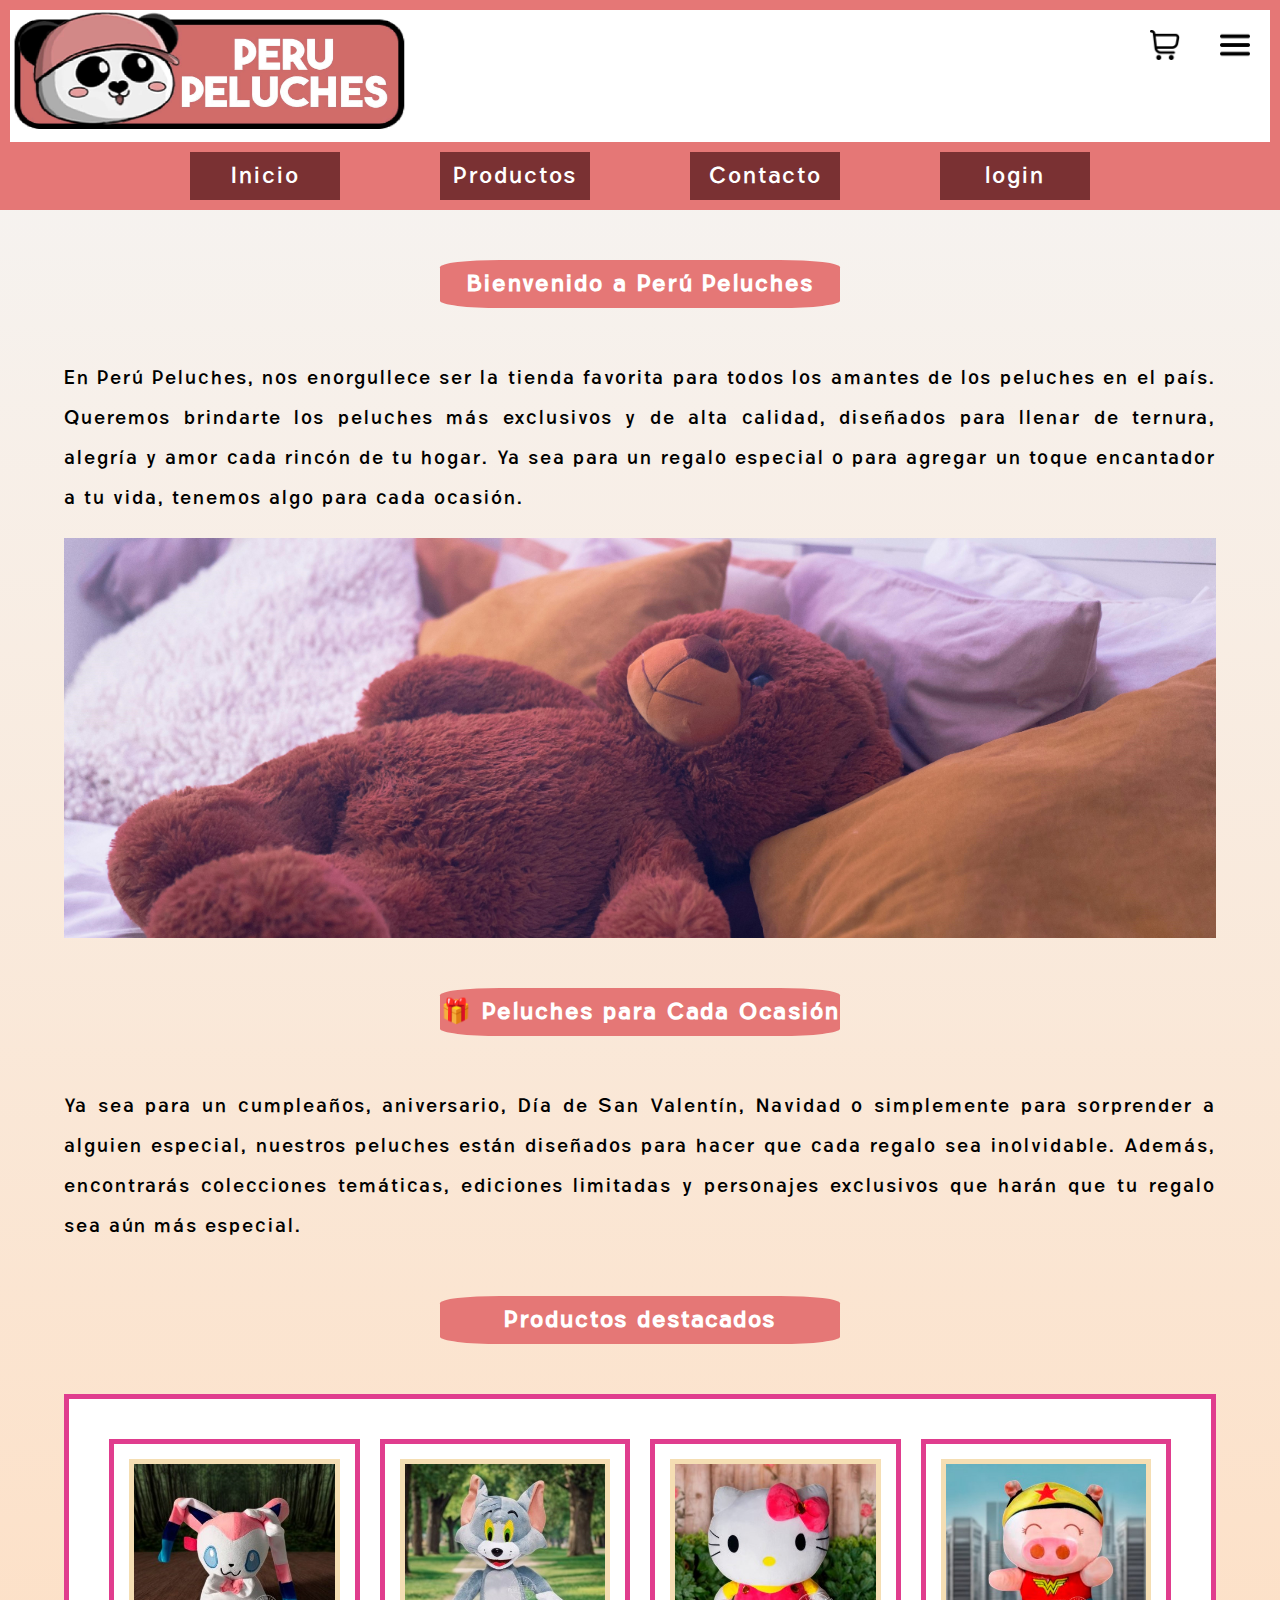
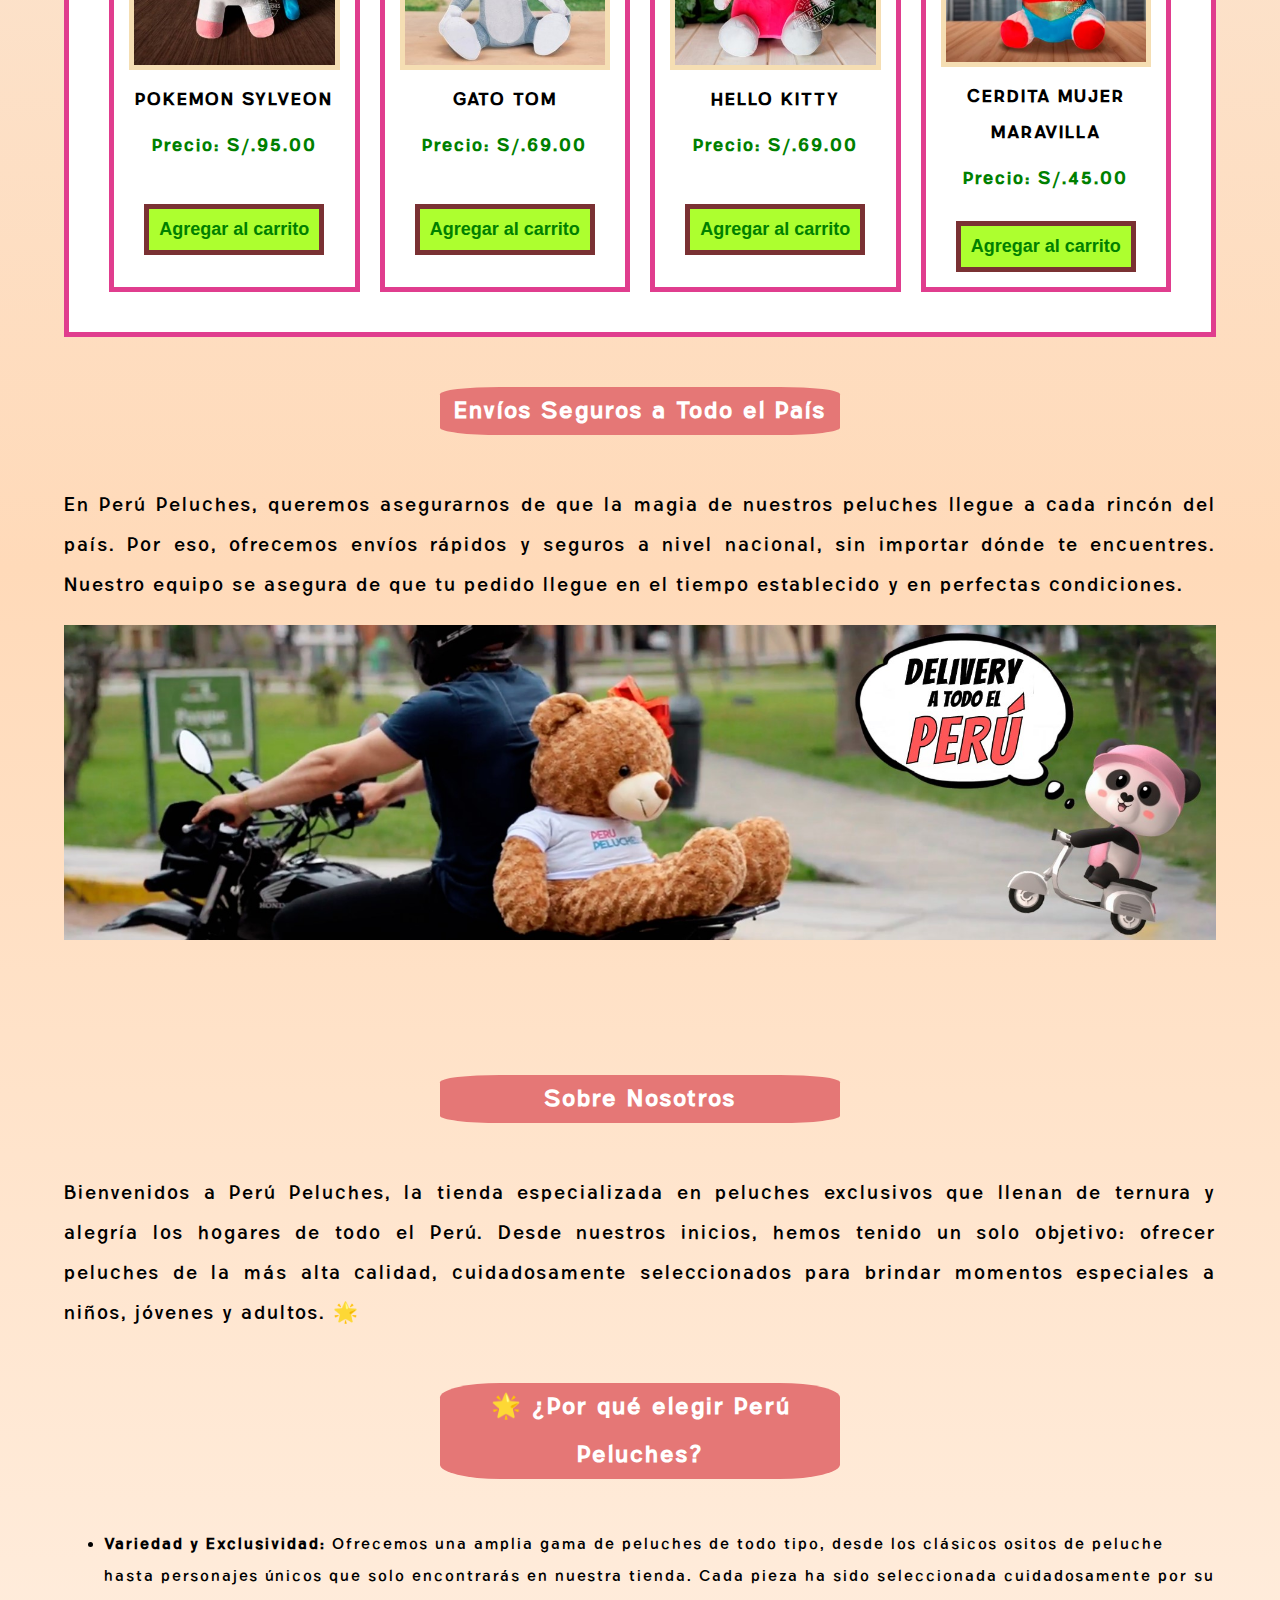
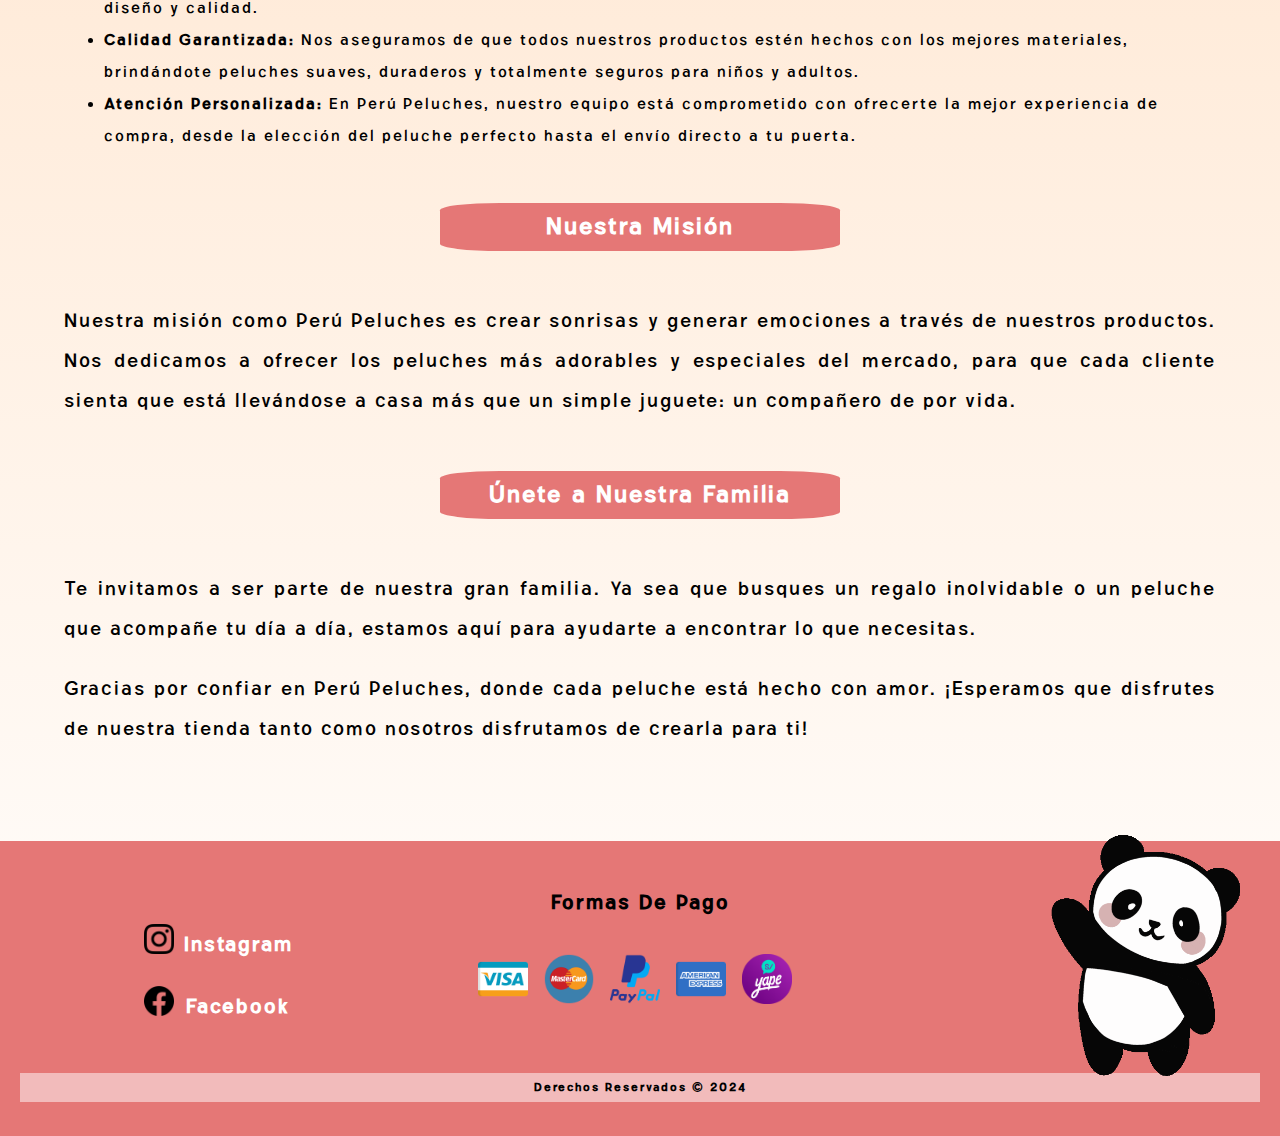
<file: Proyecto-WEB-main/proyect-web/index.html>
<!DOCTYPE html>
<html>

<head>
    <title>Inicio - Perú Peluches</title>
    <link rel="stylesheet" href="css/estilo-index.css">
    <link rel="stylesheet" href="css/header-pagina.css">
    <link rel="stylesheet" href="css/footer-pagina.css">
    <link rel="stylesheet" href="css/Galeria-Productos.css">
    <!-- codigo para agregar icono a tu pagina web-->
<link rel="icon" type="image/png" href="../proyect-web/imgs/images (1).png">


<body>
    <header>
        <div class="header-orden">
            <div>
                <div>
                    <a href="index.html"><img src="imgs/logo-empresa.png" alt="Logo de la pagina" class="icon-logo"></a>
                </div>
            </div>
            <div class="opciones-header">
                <div>
                    <a href="html/carrito.html"><img src="imgs/icons/carrito-de-compras.png"
                            alt="icono de carrito de compras" class="icon-carrito"></a>
                </div>
                <div class="btn-menu-lateral">
                    <label for="btn-menu-lateral" class="label-menu-lateral"><img src="imgs/icons/categorias.png"
                            alt="icono para mostrar el menu lateral" class="icon-categorias"></label>
                </div>
            </div>
        </div>
    </header>
    <div class="capa-menu-lateral">
        <input type="checkbox" id="btn-menu-lateral">
        <div class="container-menu-lateral">
            <div class="opciones-menu-lateral">
                <label for="btn-menu-lateral" class="cerrar-menu-lateral"><img src="imgs/icons/x-cerrar.png"
                        alt="icono para cerrar menu lateral" class="icon-cerrar"></label>
                <nav>
                    <a href="index.html">Inicio</a>
                    <a href="html/productos-01.html">Productos</a>
                    <div class="menu-categorias">
                        <a>Categorías</a>
                        <ul class="opciones-menu-categorias">
                            <li><a href="html/productos-BT21.html">BT21</a></li>
                            <li><a href="html/productos-CERDITOS.html">Cerditos</a></li>
                            <li><a href="html/productos-DISNEY.html">Disney</a></li>
                            <li><a href="html/productos-POKEMON.html">Pokemon</a></li>
                            <li><a href="html/productos-SERIES-ANIMADAS.html">Series
                                    Animadas</a>
                            </li>
                        </ul>
                    </div>
                    <a href="html/contacto.html">Contacto</a>
                    <a href="html/login.html">login</a>

                </nav>
                </nav>
            </div>
        </div>
    </div>
    <br>
    <div class="opciones">
        <nav>
            <a href="index.html">Inicio</a>
            <a href="html/productos-01.html">Productos</a>
            <a href="html/contacto.html">Contacto</a></li>
            <a href="html/login.html">login</a>
        </nav>
    </div>
    <main>
        <section class="body-pagina">
            <div class="inicio-body">
                <h2>Bienvenido a Perú Peluches</h2>
                <p>En Perú Peluches, nos enorgullece ser la tienda favorita para todos los amantes de los peluches
                    en el
                    país. Queremos brindarte los peluches más exclusivos y de alta calidad, diseñados para
                    llenar de ternura, alegría y amor cada rincón de tu hogar. Ya sea para un regalo especial o para
                    agregar un toque encantador a tu vida, tenemos algo para cada ocasión.</p>
                <div class="img-container-inicio-bienvenido">
                    <img src="imgs/refencias/bienvenido.jpg"
                        alt="imagen de un oso de peluche para la parte de bienvenida">
                </div>
                <h2>🎁 Peluches para Cada Ocasión</h2>
                <p>Ya sea para un cumpleaños, aniversario, Día de San Valentín, Navidad o simplemente para sorprender a
                    alguien especial, nuestros peluches están diseñados para hacer que cada regalo sea inolvidable.
                    Además, encontrarás colecciones temáticas, ediciones limitadas y personajes exclusivos que harán que
                    tu regalo sea aún más especial.</p>
                <h2>Productos destacados</h2>
                <section class="Galeria-Productos">
                    <div>
                        <a href="">
                            <img src="imgs/productos/POKEMON/sylveon.jpg" alt="producto - peluche de pokemon (Sylveon)">
                        </a>
                        <h3>POKEMON SYLVEON</h3>
                        <h4>Precio: S/.95.00</h4>
                        <button>Agregar al carrito</button>
                    </div>
                    <div>
                        <a href="">
                            <img src="imgs/productos/SERIES-ANIMADAS/peluches-tom.jpg"
                                alt="producto - peluche del gato Tom">  
                        </a>
                        <h3>GATO TOM</h3>
                        <h4>Precio: S/.69.00</h4>
                        <button>Agregar al carrito</button>
                    </div>
                    <div>
                        <a href="">
                            <img src="imgs/productos/SERIES-ANIMADAS/hello-kitty.jpg"
                                alt="producto - peluche de Hello Kitty">  
                        </a>
                        <h3>HELLO KITTY</h3>
                        <h4>Precio: S/.69.00</h4>
                        <button>Agregar al carrito</button>
                    </div>
                    <div>
                        <a href="">
                            <img src="imgs/productos/CERDITOS/cerdita-mujer-maravilla.jpg"
                                alt="producto - peluche de cerdita Mujer Maravilla">      
                        </a>
                        <h3>CERDITA MUJER MARAVILLA</h3>
                        <h4>Precio: S/.45.00</h4>
                        <button>Agregar al carrito</button>
                    </div>
                </section>
                <h2>Envíos Seguros a Todo el País</h2>
                <p>En Perú Peluches, queremos asegurarnos de que la magia de nuestros peluches llegue a cada rincón
                    del
                    país. Por eso, ofrecemos envíos rápidos y seguros a nivel nacional, sin importar dónde te
                    encuentres. Nuestro equipo se asegura de que tu pedido llegue en el tiempo establecido y en
                    perfectas condiciones.</p>
                <div class="img-container-inicio-envios">
                    <img src="imgs/refencias/envios.jpg" alt="imagen para la parte de envios">
                </div>
                <h2>Sobre Nosotros</h2>
                <p>Bienvenidos a Perú Peluches, la tienda especializada en peluches exclusivos que llenan de ternura
                    y
                    alegría los hogares de todo el Perú. Desde nuestros inicios, hemos tenido un solo objetivo:
                    ofrecer
                    peluches de la más alta calidad, cuidadosamente seleccionados para brindar momentos especiales a
                    niños, jóvenes y adultos. 🌟</p>
                <h2>🌟 ¿Por qué elegir Perú Peluches?</h2>
                <ul>
                    <li><b>Variedad y Exclusividad: </b>Ofrecemos una amplia gama de peluches de todo tipo, desde
                        los
                        clásicos ositos de peluche hasta personajes únicos que solo encontrarás en nuestra tienda.
                        Cada
                        pieza ha sido seleccionada cuidadosamente por su diseño y calidad.</li>
                    <li><b>Calidad Garantizada: </b>Nos aseguramos de que todos nuestros productos estén hechos con
                        los
                        mejores materiales, brindándote peluches suaves, duraderos y totalmente seguros para niños y
                        adultos.</li>
                    <li><b>Atención Personalizada: </b>En Perú Peluches, nuestro equipo está comprometido con
                        ofrecerte
                        la mejor experiencia de compra, desde la elección del peluche perfecto hasta el envío
                        directo a
                        tu puerta.</li>
                </ul>
                <h2>Nuestra Misión</h2>
                <p>Nuestra misión como Perú Peluches es crear sonrisas y generar emociones a través de nuestros
                    productos. Nos dedicamos a ofrecer los peluches más adorables y especiales del mercado, para que
                    cada cliente sienta que está llevándose a casa más que un simple juguete: un compañero de por
                    vida.
                </p>
                <h2>Únete a Nuestra Familia</h2>
                <p>Te invitamos a ser parte de nuestra gran familia. Ya sea que busques un regalo inolvidable o un
                    peluche que acompañe tu día a día, estamos aquí para ayudarte a encontrar lo que necesitas.</p>
                <p>Gracias por confiar en Perú Peluches, donde cada peluche está hecho con amor. ¡Esperamos que
                    disfrutes de nuestra tienda tanto como nosotros disfrutamos de crearla para ti!</p>
            </div>
            <br>
        </section>
    </main>
</body>
<footer>
    <div class="container-info-footer">
        <div class="container-redes">
            <nav>
                <a href="https://www.instagram.com/perupeluches/?hl=es" target="_blank"><img
                        src="imgs/icons/instagram.png">Instagram</a>
                <p></p>
                <a href="https://www.facebook.com/perupeluches/" target="_blank"><img
                        src="imgs/icons/facebook.png">Facebook</a>
            </nav>
        </div>
        <div class="container-metodos-pago">
            <p>Formas De Pago</p>

            <ul>
                <li><img src="imgs/icons/visa.png"></li>
                <li><img src="imgs/icons/master-card.png"></li>
                <li><img src="imgs/icons/paypal.png"></li>
                <li><img src="imgs/icons/american-express.png"></li>
                <li><img src="imgs/icons/Yape.png"></li>
            </ul>
        </div>
        <div class="animacion-saludo">
            <img src="vids/gifs/panda-saludo.gif" alt="animacion panda saludando">
        </div>
    </div>
    <br>
    <div class="derechos-reservados">
        <p><small class="center-text"><b>Derechos Reservados © 2024</b></small></p>
    </div>
</footer>

</html>
</file>
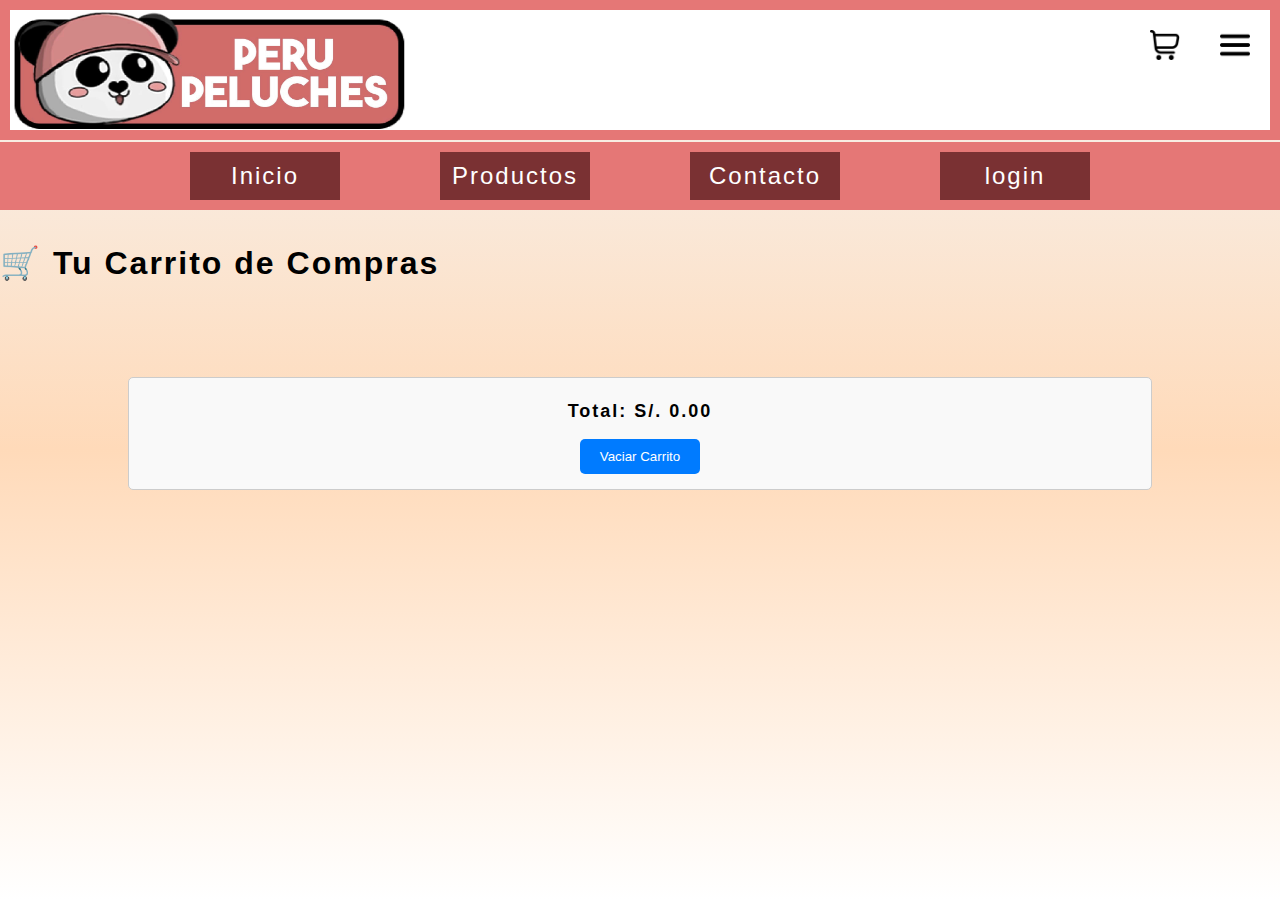
<file: Proyecto-WEB-main/proyect-web/html/carrito.html>
<DOCTYPE html>
<html>

<head>
    <html lang="es"></html>
    <meta charset="UTF-8">
    <meta name="viewport" content="width=device-width, initial-scale=1.0">
 

    <title>Carrito - Perú Peluches</title>
    
    <link rel="stylesheet" href="../css/header-pagina.css">
    <link rel="stylesheet" href="../css/footer-pagina.css">

    <link rel="stylesheet" href="../css/estilo-carrito.css">
       <!-- codigo para poner icono en tu imagen-->
<link rel="icon" type="image/png" href="../imgs/images (1).png">
<body>
    <header>
        <div class="header-orden">
            <div>
                <div>
                    <a href="../index.html"><img src="../imgs/logo-empresa.png" alt="Logo de la pagina" class="icon-logo"></a>
                </div>
            </div>
            <div class="opciones-header">
                <div>
                    <a href="../html/carrito.html"><img src="../imgs/icons/carrito-de-compras.png"
                            alt="icono de carrito de compras" class="icon-carrito"></a>
                </div>
                <div class="btn-menu-lateral">
                    <label for="btn-menu-lateral" class="label-menu-lateral"><img src="../imgs/icons/categorias.png"
                            alt="icono para mostrar el menu lateral" class="icon-categorias"></label>
                </div>
            </div>
        </div>
    </header>
    <div class="capa-menu-lateral">
        <input type="checkbox" id="btn-menu-lateral">
        <div class="container-menu-lateral">
            <div class="opciones-menu-lateral">
                <label for="btn-menu-lateral" class="cerrar-menu-lateral"><img src="../imgs/icons/x-cerrar.png"
                        alt="icono para cerrar menu lateral" class="icon-cerrar"></label>
                <nav>
                    <a href="../index.html">Inicio</a>
                    <a href="../html/productos-01.html">Productos</a>
                    <div class="menu-categorias">
                        <a>Categorías</a>
                        <ul class="opciones-menu-categorias">
                            <li><a href="../html/productos-BT21.html">BT21</a></li>
                            <li><a href="../html/productos-CERDITOS.html">Cerditos</a></li>
                            <li><a href="../html/productos-DISNEY.html">Disney</a></li>
                            <li><a href="../html/productos-POKEMON.html">Pokemon</a></li>
                            <li><a href="../html/productos-SERIES-ANIMADAS.html">Series
                                    Animadas</a>
                            </li>
                        </ul>
                    </div>
                    <a href="../html/contacto.html">Contacto</a>
                    <a href="../html/login.html">login</a>
                </nav>
                </nav>
            </div>
        </div>
    </div>
    <br>
    <div class="opciones">
        <nav>
            <a href="../index.html">Inicio</a>
            <a href="../html/productos-01.html">Productos</a>
            <a href="../html/contacto.html">Contacto</a></li>
            <a href="../html/login.html">login</a>
        </nav>
    </div>


    <h1>🛒 Tu Carrito de Compras</h1>
  
  
    <div id="contenedor-carrito" class="carrito-productos"></div>
    <div class="carrito-resumen">
        <h2>Total: S/. <span id="total-carrito">0</span></h2>
        <button id="vaciar-carrito">Vaciar Carrito</button>
    </div>

    <script src="../js/carrito.js"></script>




    </html>
</file>
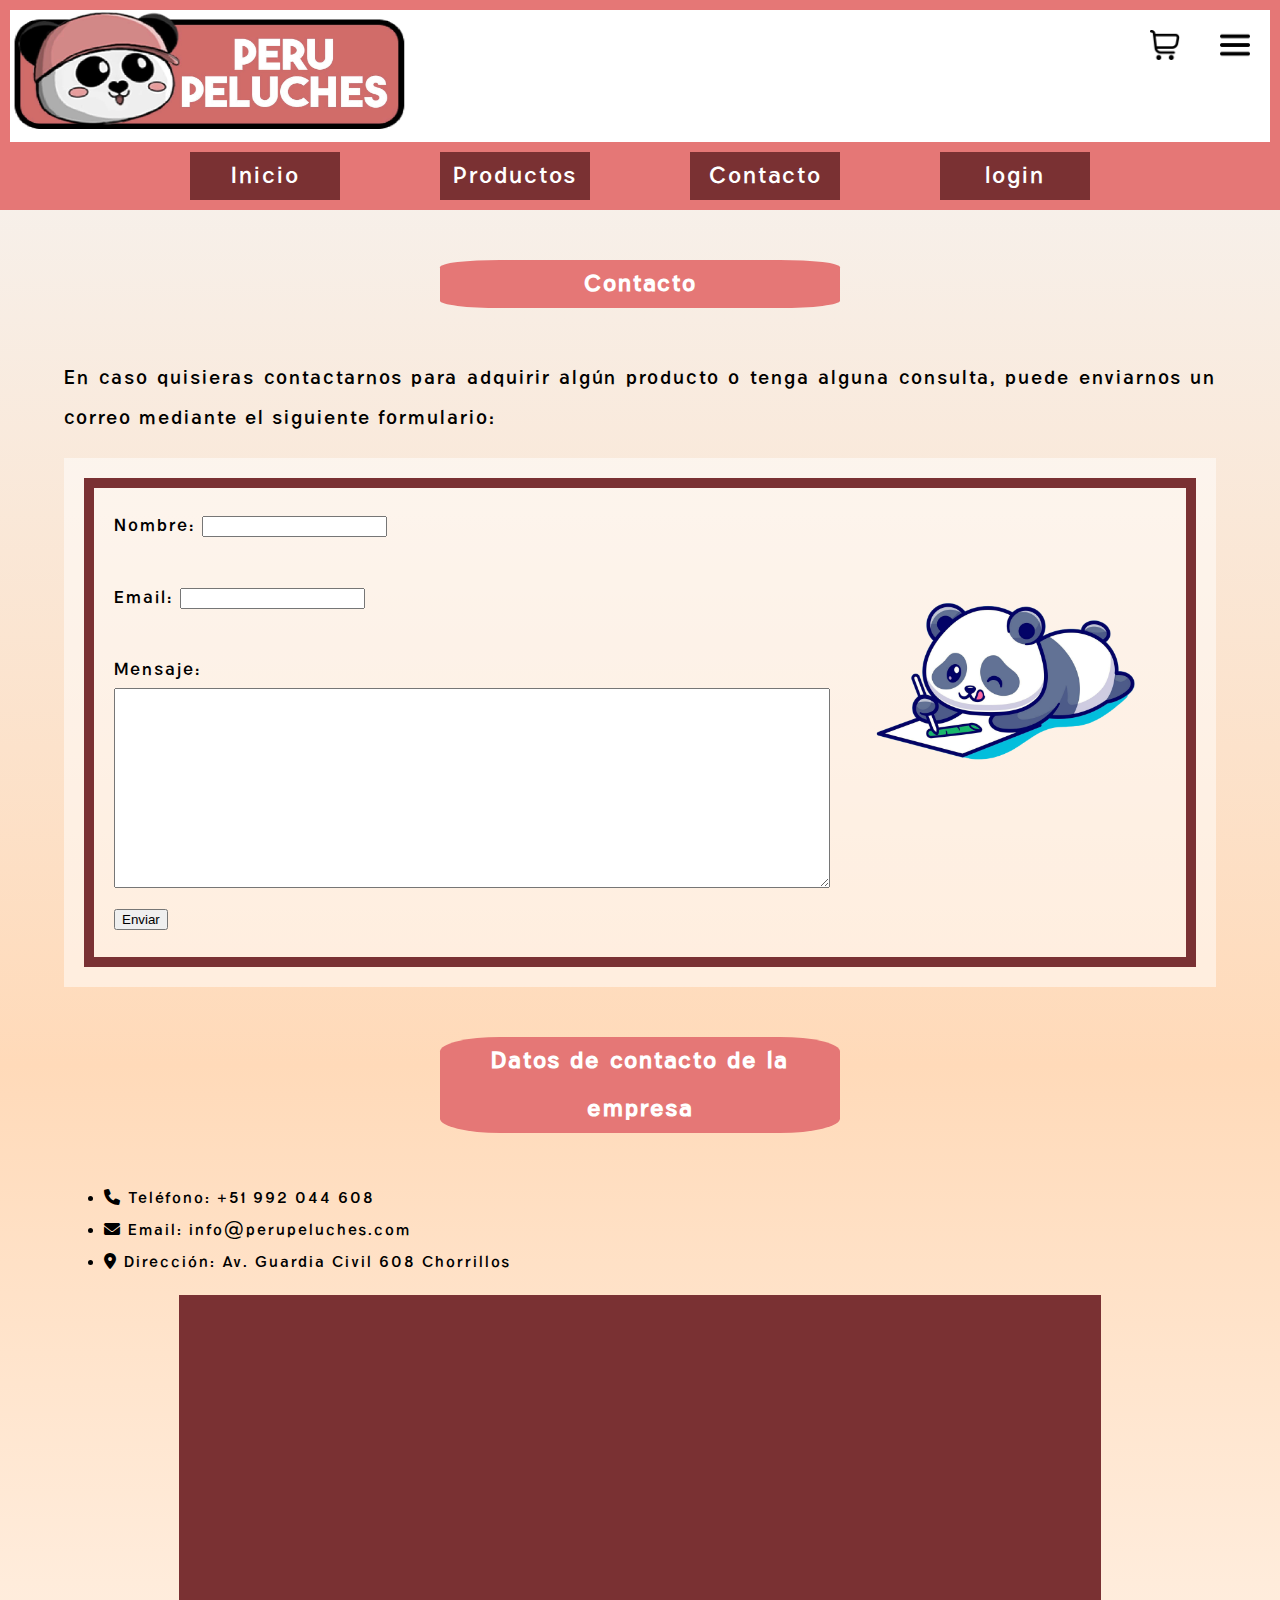
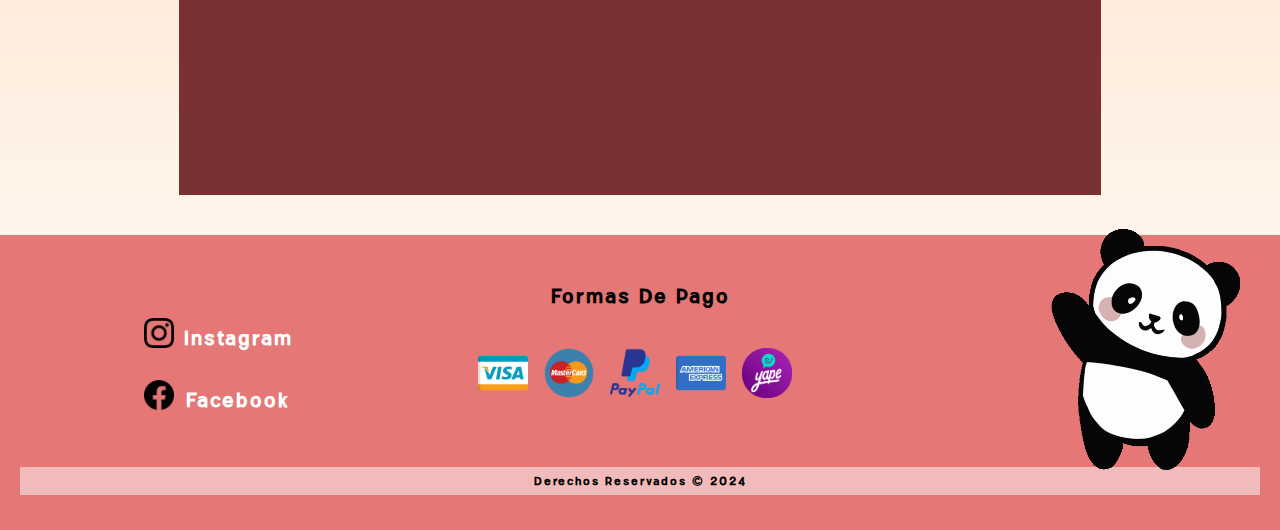
<file: Proyecto-WEB-main/proyect-web/html/contacto.html>
<!DOCTYPE html>
<html>

<head>
    <title>Contactos - Perú Peluches</title>
    <link rel="stylesheet" href="../css/estilo-contacto.css">
    <link rel="stylesheet" href="../css/header-pagina.css">
    <link rel="stylesheet" href="../css/footer-pagina.css">
    <!-- codigo para poner icono en tu imagen-->
<link rel="icon" type="image/png" href="../imgs/images (1).png">

</head>

<body>
    <header>
        <div class="header-orden">
            <div>
                <div>
                    <a href="../index.html"><img src="../imgs/logo-empresa.png" alt="Logo de la pagina"
                            class="icon-logo"></a>
                </div>
            </div>
            <div class="opciones-header">
                <nav>
                    <a>
                        <div class="btn-menu-lateral">
                            <label for="btn-menu-lateral" class="label-menu-lateral"><img
                                    src="../imgs/icons/categorias.png" alt="icono para mostrar el menu lateral"
                                    class="icon-categorias"></label>
                    </a>
                    <a href="carrito.html"><img src="../imgs/icons/carrito-de-compras.png"
                            alt="icono de carrito de compras" class="icon-carrito"></a>
            </div>
            </nav>
        </div>
        </div>
    </header>
    <div class="capa-menu-lateral">
        <input type="checkbox" id="btn-menu-lateral">
        <div class="container-menu-lateral">
            <div class="opciones-menu-lateral">
                <label for="btn-menu-lateral" class="cerrar-menu-lateral"><img src="../imgs/icons/x-cerrar.png"
                        alt="icono para cerrar menu lateral" class="icon-cerrar"></label>
                <nav>
                    <a href="../index.html">Inicio</a>
                    <a href="productos-01.html">Productos</a>
                    <div class="menu-categorias">
                        <a>Categorías</a>
                        <ul class="opciones-menu-categorias">
                            <li><a href="productos-BT21.html">BT21</a></li>
                            <li><a href="productos-CERDITOS.html">Cerditos</a></li>
                            <li><a href="productos-DISNEY.html">Disney</a></li>
                            <li><a href="productos-POKEMON.html">Pokemon</a></li>
                            <li><a href="productos-SERIES-ANIMADAS.html">Series
                                    Animadas</a>
                            </li>
                        </ul>
                    </div>
                    <a href="../paginas/contacto.html">Contacto</a>
                    <a href="../html/login.html">login</a>
                </nav>
            </div>
        </div>
    </div>
    <br>
    <div class="opciones">
        <nav>
            <a href="../index.html">Inicio</a>
            <a href="productos-01.html">Productos</a>
            <a href="contacto.html">Contacto</a></li>
            <a href="login.html">login</a>
        </nav>
    </div>
    <main>
        <section class="body-pagina">
            <div class="contacto-body">
                <h2>Contacto</h2>
                <p>En caso quisieras contactarnos para adquirir algún producto o tenga alguna consulta, puede
                    enviarnos un correo mediante el siguiente formulario:
                </p>
                <form>
                    <div class="container-email-directo">
                        <div class="info-email">
                            <label for="nombre">Nombre:</label>
                            <input type="text" id="nombre" name="nombre"><br><br>
                            <label for="email">Email:</label>
                            <input type="email" id="email" name="email"><br><br>
                            <div class="Area-Mensaje-contacto">
                                <label for="mensaje">Mensaje:</label>
                                <textarea id="mensaje" name="mensaje"></textarea>
                            </div>
                            <input type="submit" value="Enviar">
                        </div>
                        <div class="container-img-email"> 
                            <img src="../imgs/refencias/mensaje.png" alt="">
                        </div>
                    </div>
                </form>
                <div class="container-datos-contacto"></div>
                <h2>Datos de contacto de la empresa</h2>
                <link rel="stylesheet"
                    href="https://cdnjs.cloudflare.com/ajax/libs/font-awesome/6.0.0-beta3/css/all.min.css">
                <ul>
                    <li><i class="fas fa-phone"></i> Teléfono: +51 992 044 608</li>
                    <li><i class="fas fa-envelope"></i> Email: info@perupeluches.com</li>
                    <li><i class="fas fa-map-marker-alt"></i> Dirección: Av. Guardia Civil 608 Chorrillos</li>
                </ul>
            </div>
            <div class="ubicacion-mapa">
                <iframe
                    src="https://www.google.com/maps/embed?pb=!1m14!1m8!1m3!1d4158.985452995047!2d-76.997648!3d-12.180334!3m2!1i1024!2i768!4f13.1!3m3!1m2!1s0x9105b9eb2f1e51eb%3A0xc635d7f03a4ee277!2sPeru%20Peluches!5e1!3m2!1ses!2spe!4v1730305409253!5m2!1ses!2spe"
                    width="600" height="450" style="border:0;" allowfullscreen="" loading="lazy"
                    referrerpolicy="no-referrer-when-downgrade"></iframe>
            </div>
            </div>
        </section>
    </main>
</body>
<footer>
    <div class="container-info-footer">
        <div class="container-redes">
            <nav>
                <a href="https://www.instagram.com/peluches_perutoys/" target="_blank"><img
                        src="../imgs/icons/instagram.png">Instagram</a>
                <p></p>
                <a href="https://www.facebook.com/perupeluches/" target="_blank"><img
                        src="../imgs/icons/facebook.png">Facebook</a>
            </nav>
        </div>
        <div class="container-metodos-pago">
            <p>Formas De Pago</p>

            <ul>
                <li><img src="../imgs/icons/visa.png"></li>
                <li><img src="../imgs/icons/master-card.png"></li>
                <li><img src="../imgs/icons/paypal.png"></li>
                <li><img src="../imgs/icons/american-express.png"></li>
                <li><img src="../imgs/icons/Yape.png"></li>
            </ul>
        </div>
        <div class="animacion-saludo">
            <img src="../vids/gifs/panda-saludo.gif" alt="animacion panda saludando">
        </div>
    </div>
    <br>
    <div class="derechos-reservados">
        <p><small class="center-text"><b>Derechos Reservados © 2024</b></small></p>
    </div>
</footer>

</html>
</file>
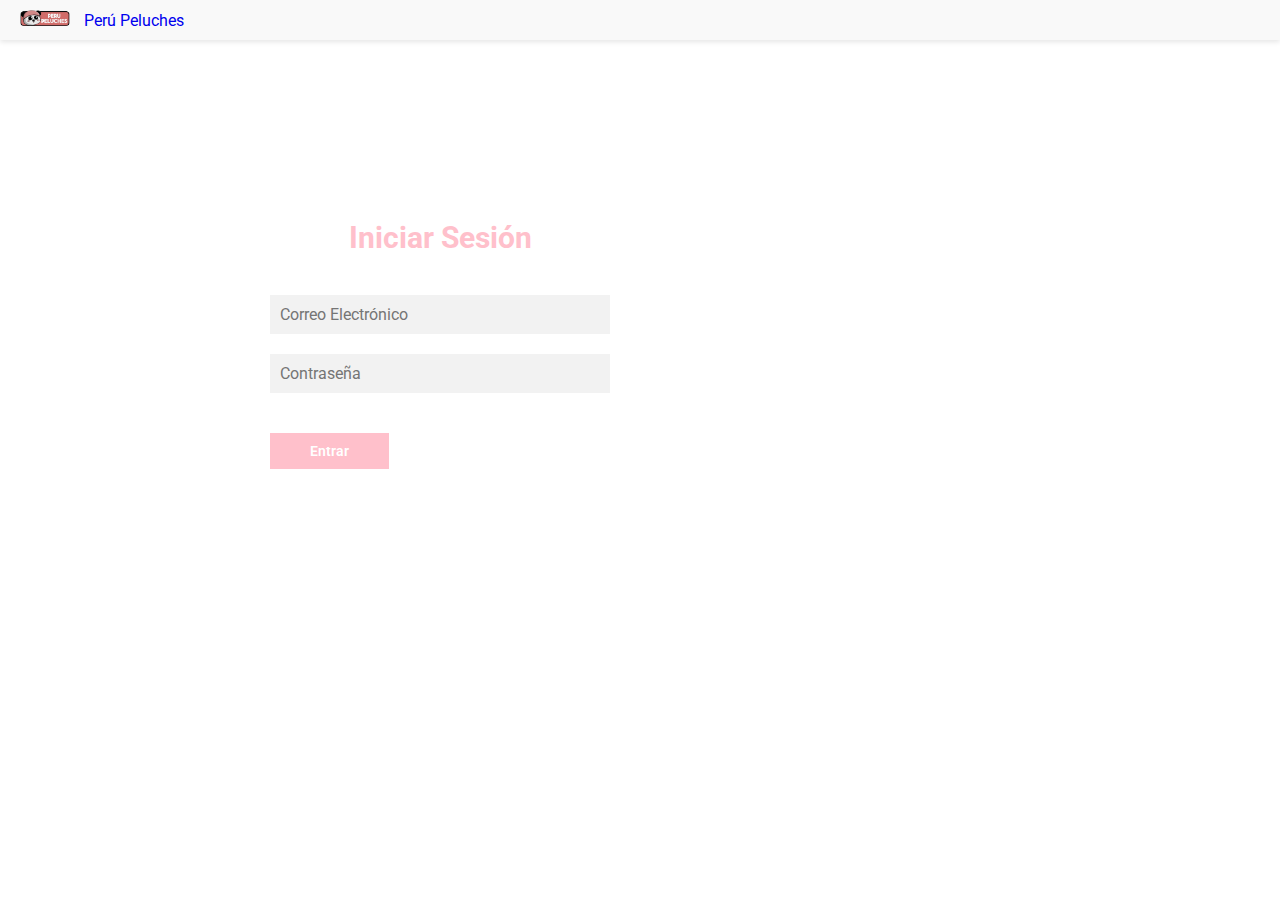
<file: Proyecto-WEB-main/proyect-web/html/login.html>
<!DOCTYPE html>
<html lang="en">

<head>
    <meta charset="UTF-8">
    <meta name="viewport" content="width=device-width, initial-scale=1.0">
    <title>Login - Perú Peluches</title>

    <!-- Fuentes y estilos -->
    <link href="https://fonts.googleapis.com/css2?family=Roboto:wght@300;400;500;700&display=swap" rel="stylesheet">
    <link rel="stylesheet" href="../css/estilo-login.css">

    <!-- Icono de la página -->
    <link rel="icon" type="image/png" href="../imgs/images (1).png">

    <style>
        /* Encabezado simple para navegación */
        header {
            display: flex;
            justify-content: space-between;
            align-items: center;
            background-color: #f9f9f9;
            padding: 10px 20px;
            box-shadow: 0 2px 5px rgba(0, 0, 0, 0.1);
        }

        .logo {
            display: flex;
            align-items: center;
        }

        .logo img {
            width: 50px;
            margin-right: 10px;
        }

        nav a {
            margin: 0 15px;
            text-decoration: none;
            color: #333;
            font-weight: 500;
        }

        nav a:hover {
            color: #007BFF;
        }
    </style>
</head>

<body>
    <!-- Header con enlace al índice principal -->
    <header>
        <div class="logo">
            <a href="../index.html">
                <img src="../imgs/logo-empresa.png" alt="Logo de Perú Peluches">
                <span>Perú Peluches</span>
            </a>
        </div>
    </header>

    <!-- Contenido principal -->
    <main>
        <div class="contenedor__todo">
            <div class="caja__trasera">
                <div class="caja__trasera-login">
                    <h3>¿Ya tienes una cuenta?</h3>
                    <p>Inicia sesión para entrar en la página</p>
                    <button id="btn__iniciar-sesion">Iniciar Sesión</button>
                </div>
                <div class="caja__trasera-register">
                    <h3>¿Aún no tienes una cuenta?</h3>
                    <p>Regístrate para que puedas iniciar sesión</p>
                    <button id="btn__registrarse">Regístrarse</button>
                </div>
            </div>

            <!-- Formularios de Login y Registro -->
            <div class="contenedor__login-register">
                <!-- Login -->
                <form action="" class="formulario__login">
                    <h2>Iniciar Sesión</h2>
                    <input type="text" placeholder="Correo Electrónico">
                    <input type="password" placeholder="Contraseña">
                    <button>Entrar</button>
                </form>

                <!-- Register -->
                <form action="" class="formulario__register">
                    <h2>Regístrarse</h2>
                    <input type="text" placeholder="Nombre completo">
                    <input type="text" placeholder="Correo Electrónico">
                    <input type="text" placeholder="Usuario">
                    <input type="password" placeholder="Contraseña">
                    <button>Regístrarse</button>
                </form>
            </div>
        </div>
    </main>

    <!-- Scripts -->
    <script src="../js/login.js"></script>
</body>

</html>
</file>
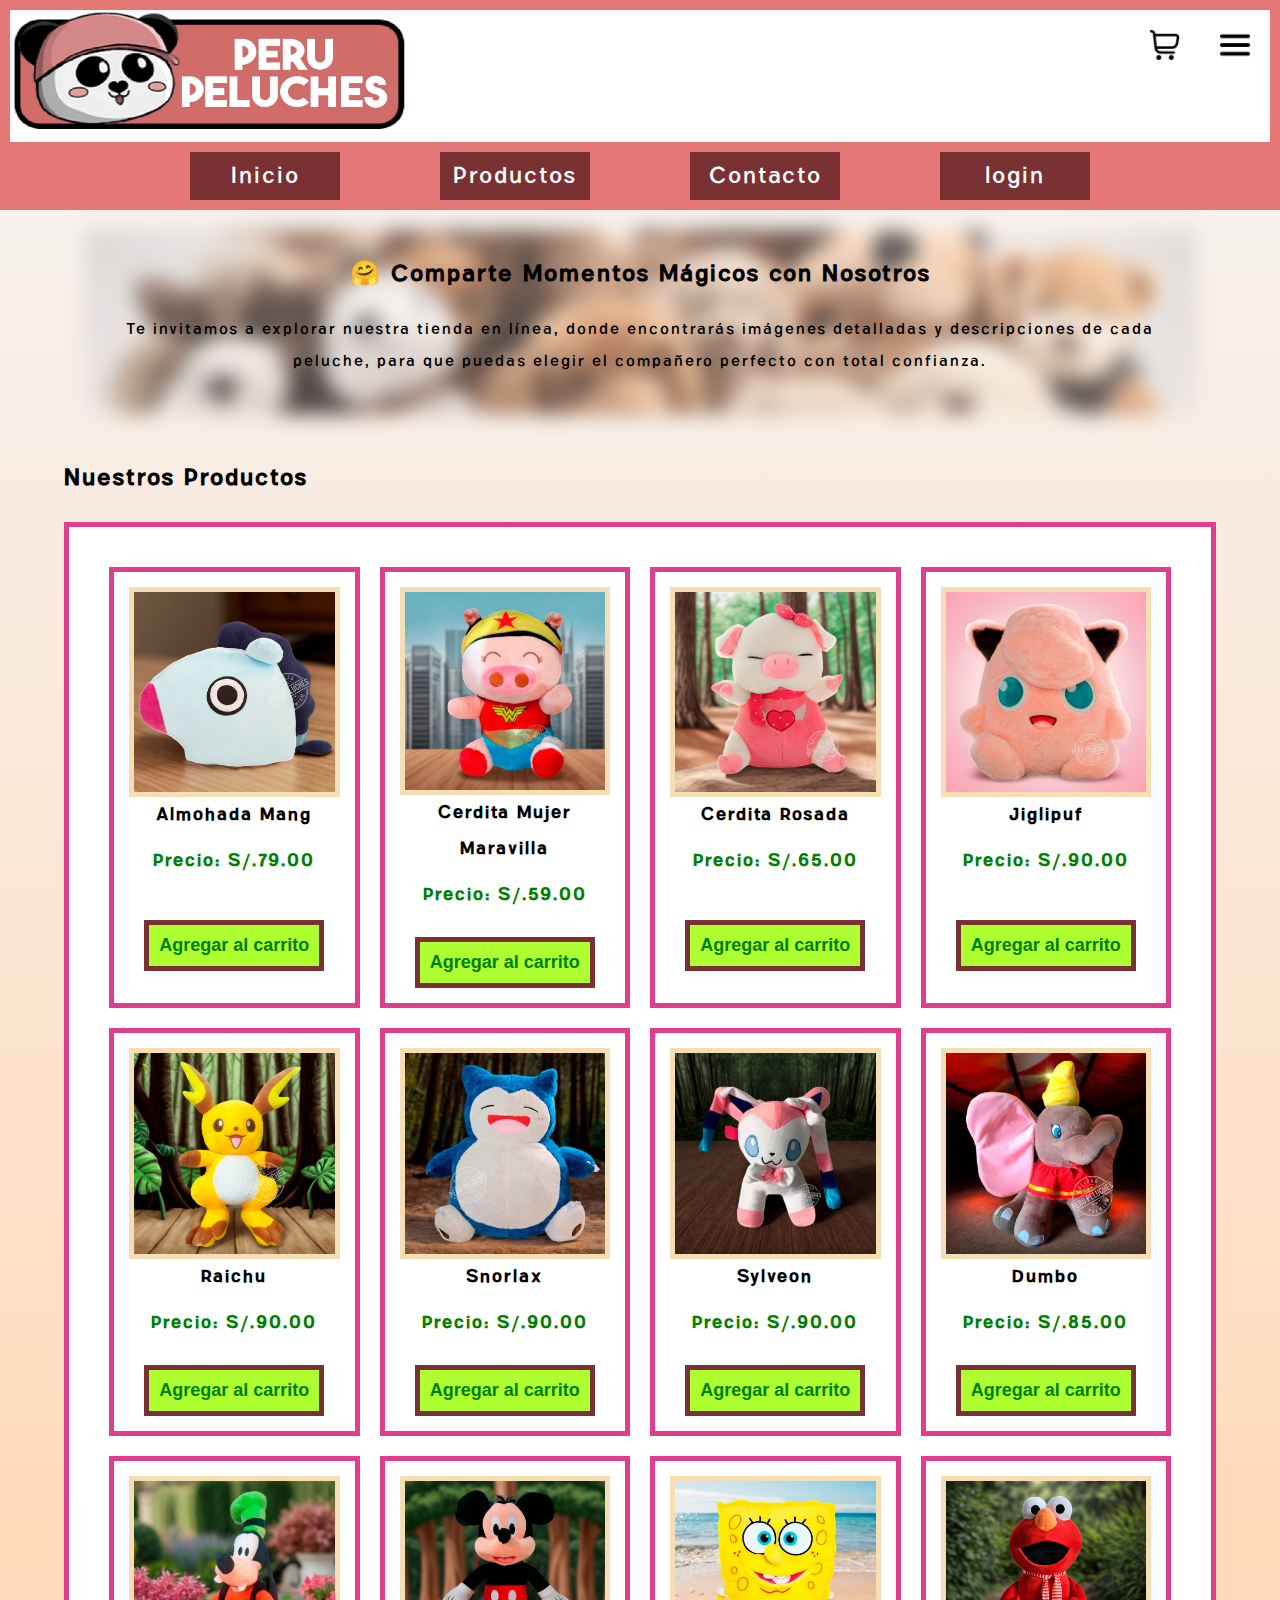
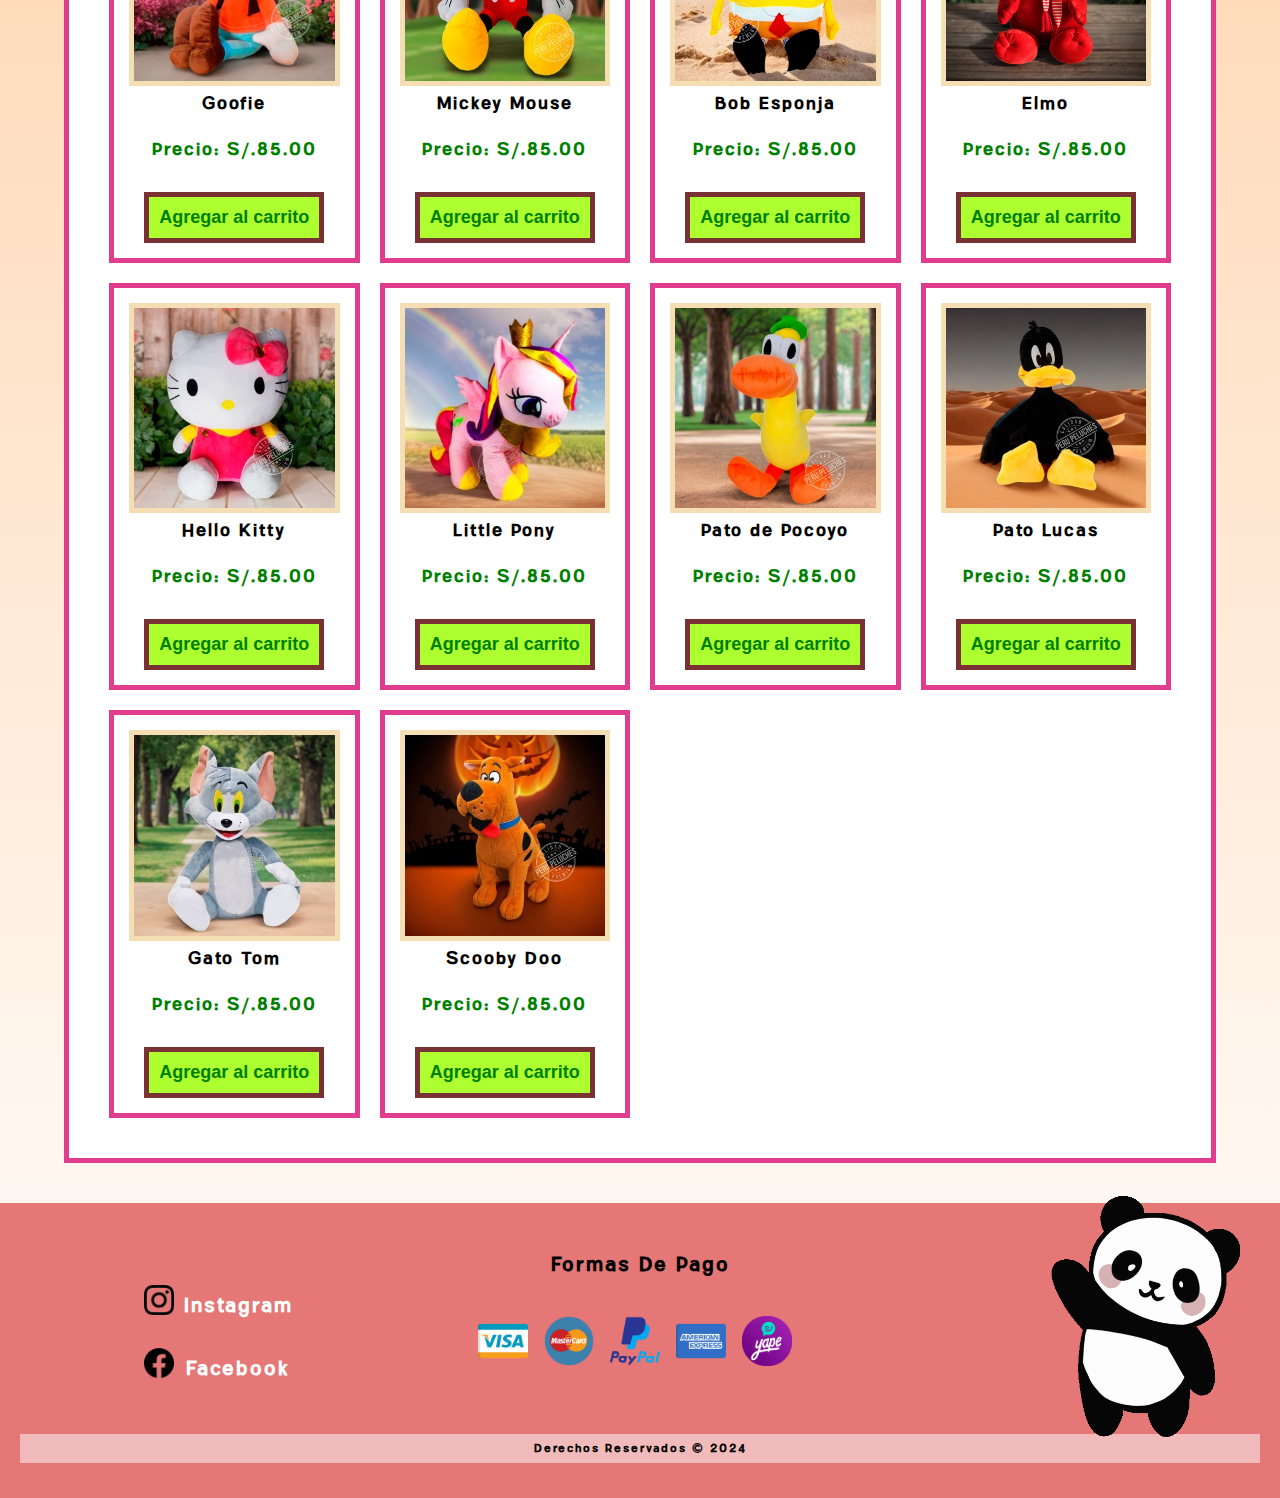
<file: Proyecto-WEB-main/proyect-web/html/productos-01.html>
<!DOCTYPE html>
<html>

<head>
    <title>Productos - Perú Peluches</title>
    <link rel="stylesheet" href="../css/estilo-productos.css">
    <link rel="stylesheet" href="../css/header-pagina.css">
    <link rel="stylesheet" href="../css/footer-pagina.css">
    <link rel="stylesheet" href="../css/Galeria-Productos.css">
    <!-- codigo para poner icono en tu pagina web-->
<link rel="icon" type="image/png" href="../imgs/images (1).png">

</head>

<body>
    <header>
        <div class="header-orden">
            <div>
                <div>
                    <a href="../index.html"><img src="../imgs/logo-empresa.png" alt="Logo de la pagina" class="icon-logo"></a>
                </div>
            </div>
            <div class="opciones-header">
                <div>
                    <a href="carrito.html"><img src="../imgs/icons/carrito-de-compras.png"
                            alt="icono de carrito de compras" class="icon-carrito"></a>
                </div>
                <div class="btn-menu-lateral">
                    <label for="btn-menu-lateral" class="label-menu-lateral"><img src="../imgs/icons/categorias.png"
                            alt="icono para mostrar el menu lateral" class="icon-categorias"></label>
                </div>
            </div>
        </div>
    </header>
    <div class="capa-menu-lateral">
        <input type="checkbox" id="btn-menu-lateral">
        <div class="container-menu-lateral">
            <div class="opciones-menu-lateral">
                <label for="btn-menu-lateral" class="cerrar-menu-lateral"><img src="../imgs/icons/x-cerrar.png"
                        alt="icono para cerrar menu lateral" class="icon-cerrar"></label>
                <nav>
                    <a href="../index.html">Inicio</a>
                    <a href="productos-01.html">Productos</a>
                    <div class="menu-categorias">
                        <a>Categorías</a>
                        <ul class="opciones-menu-categorias">
                            <li><a href="productos-BT21.html">BT21</a></li>
                            <li><a href="productos-CERDITOS.html">Cerditos</a></li>
                            <li><a href="productos-DISNEY.html">Disney</a></li>
                            <li><a href="productos-POKEMON.html">Pokemon</a></li>
                            <li><a href="productos-SERIES-ANIMADAS.html">Series
                                    Animadas</a>
                            </li>
                        </ul>
                    </div>
                    <a href="contacto.html">Contacto</a>
                    <a href="login.html">login</a>
                </nav>
                </nav>
            </div>
        </div>
    </div>
    <br>
    <div class="opciones">
        <nav>
            <a href="../index.html">Inicio</a>
            <a href="productos-01.html">Productos</a>
            <a href="contacto.html">Contacto</a></li>
            <a href="login.html">login</a>
        </nav>
    </div>
    <main>
        <section class="body-pagina">
            <div class="container-fondo-texto-productos-txt-inicio">
                <div class="productos-body">
                    <h2>🤗 Comparte Momentos Mágicos con Nosotros</h2>
                    <p>Te invitamos a explorar nuestra tienda en línea, donde encontrarás imágenes detalladas y
                        descripciones de cada peluche, para que puedas elegir el compañero perfecto con total confianza.
                    </p>
                    <img src="../imgs/refencias/muchospeluches.jpg" alt="imagen de fondo de texto">
                </div>
            </div>
            <h2 id="pagina-categoria">Nuestros Productos</h2>
            <section>
                <div id="contenedor-productos" class="Galeria-Productos">
                    
                </div>
            </section>
    </main>
    <script src="../js/productos.js"></script>
</body>
<footer>
    <div class="container-info-footer">
        <div class="container-redes">
            <nav>
                <a href="https://www.instagram.com/perupeluches/?hl=es" target="_blank"><img
                        src="../imgs/icons/instagram.png">Instagram</a>
                <p></p>
                <a href="https://www.facebook.com/perupeluches/" target="_blank"><img
                        src="../imgs/icons/facebook.png">Facebook</a>
            </nav>
        </div>
        <div class="container-metodos-pago">
            <p>Formas De Pago</p>
            <ul>
                <li><img src="../imgs/icons/visa.png"></li>
                <li><img src="../imgs/icons/master-card.png"></li>
                <li><img src="../imgs/icons/paypal.png"></li>
                <li><img src="../imgs/icons/american-express.png"></li>
                <li><img src="../imgs/icons/Yape.png"></li>
            </ul>
        </div>
        <div class="animacion-saludo">
            <img src="../vids/gifs/panda-saludo.gif" alt="animacion panda saludando">
        </div>
    </div>
    <br>
    <div class="derechos-reservados">
        <p><small class="center-text"><b>Derechos Reservados © 2024</b></small></p>
    </div>
</footer>

</html>
</file>
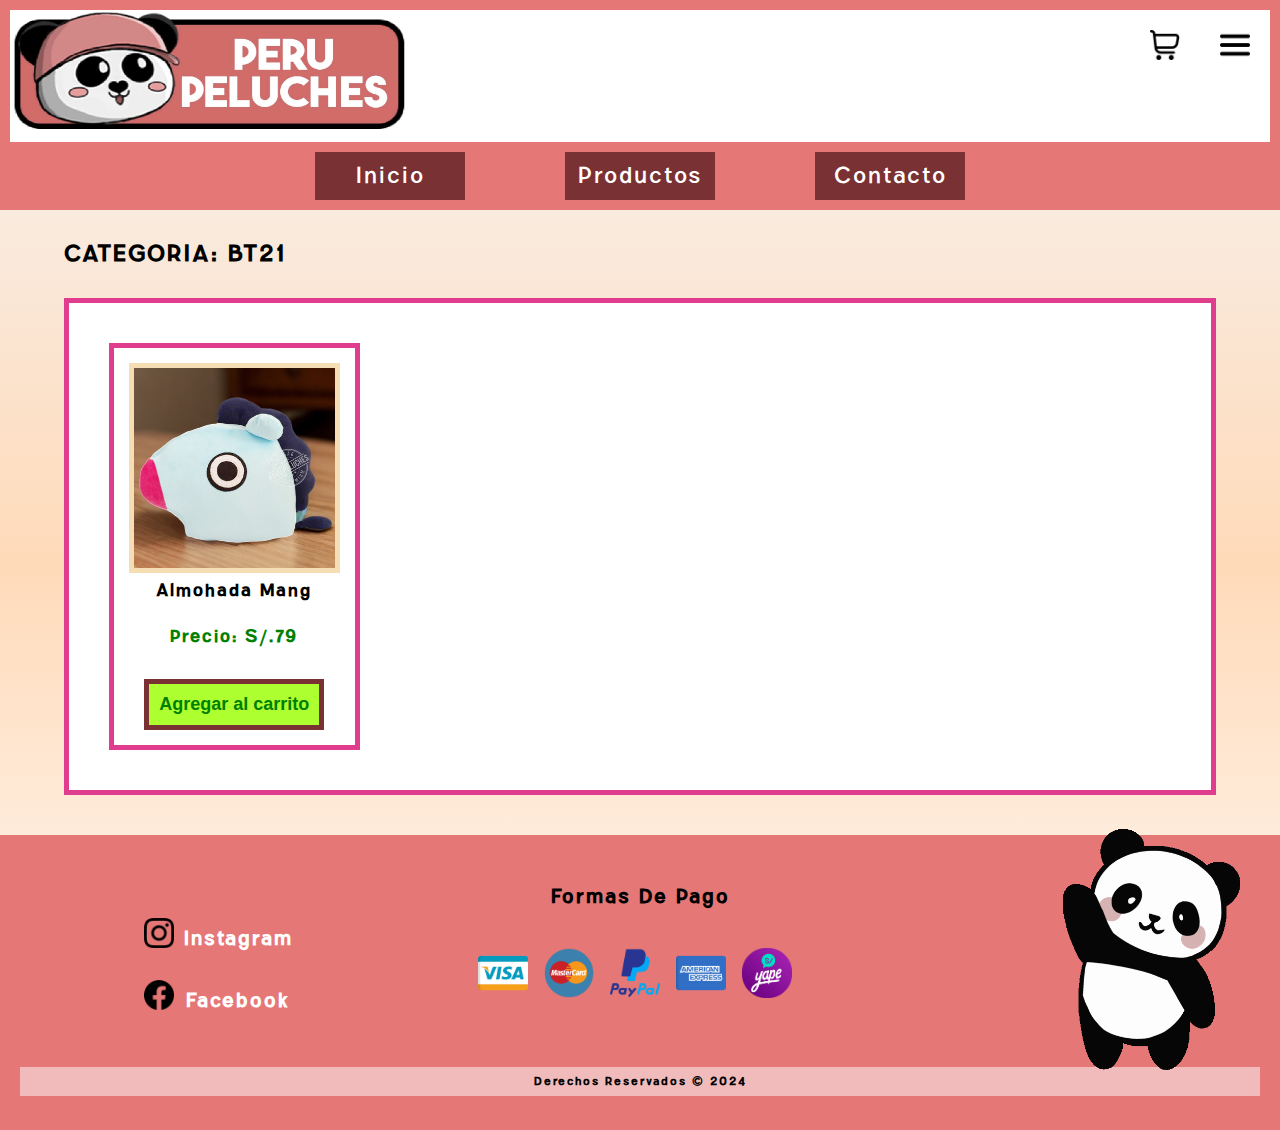
<file: Proyecto-WEB-main/proyect-web/html/productos-BT21.html>
<!DOCTYPE html>
<html>

<head>
    <title>Productos - Perú Peluches</title>
    <link rel="stylesheet" href="../css/estilo-productos.css">
    <link rel="stylesheet" href="../css/header-pagina.css">
    <link rel="stylesheet" href="../css/footer-pagina.css">
    <link rel="stylesheet" href="../css/Galeria-Productos.css">
</head>

<body>
    <header>
        <div class="header-orden">
            <div>
                <div>
                    <a href="../index.html"><img src="../imgs/logo-empresa.png" alt="Logo de la pagina" class="icon-logo"></a>
                </div>
            </div>
            <div class="opciones-header">
                <div>
                    <a href="carrito.html"><img src="../imgs/icons/carrito-de-compras.png"
                            alt="icono de carrito de compras" class="icon-carrito"></a>
                </div>
                <div class="btn-menu-lateral">
                    <label for="btn-menu-lateral" class="label-menu-lateral"><img src="../imgs/icons/categorias.png"
                            alt="icono para mostrar el menu lateral" class="icon-categorias"></label>
                </div>
            </div>
        </div>
    </header>
    <div class="capa-menu-lateral">
        <input type="checkbox" id="btn-menu-lateral">
        <div class="container-menu-lateral">
            <div class="opciones-menu-lateral">
                <label for="btn-menu-lateral" class="cerrar-menu-lateral"><img src="../imgs/icons/x-cerrar.png"
                        alt="icono para cerrar menu lateral" class="icon-cerrar"></label>
                <nav>
                    <a href="../index.html">Inicio</a>
                    <a href="productos-01.html">Productos</a>
                    <div class="menu-categorias">
                        <a>Categorías</a>
                        <ul class="opciones-menu-categorias">
                            <li><a href="productos-BT21.html">BT21</a></li>
                            <li><a href="productos-CERDITOS.html">Cerditos</a></li>
                            <li><a href="productos-DISNEY.html">Disney</a></li>
                            <li><a href="productos-POKEMON.html">Pokemon</a></li>
                            <li><a href="productos-SERIES-ANIMADAS.html">Series
                                    Animadas</a>
                            </li>
                        </ul>
                    </div>
                    <a href="contacto.html">Contacto</a>
                </nav>
                </nav>
            </div>
        </div>
    </div>
    <br>
    <div class="opciones">
        <nav>
            <a href="../index.html">Inicio</a>
            <a href="productos-01.html">Productos</a>
            <a href="contacto.html">Contacto</a></li>
        </nav>
    </div>
    <main>
        <section class="body-pagina">
            <h2 id="pagina-categoria">CATEGORIA: BT21</h2>
            <section>
                <div id="contenedor-productos" class="Galeria-Productos">
                    
                </div>
            </section>
    </main>
    <script src="../js/productos.js"></script>
</body>
<footer>
    <div class="container-info-footer">
        <div class="container-redes">
            <nav>
                <a href="https://www.instagram.com/perupeluches/?hl=es" target="_blank"><img
                        src="../imgs/icons/instagram.png">Instagram</a>
                <p></p>
                <a href="https://www.facebook.com/perupeluches/" target="_blank"><img
                        src="../imgs/icons/facebook.png">Facebook</a>
            </nav>
        </div>
        <div class="container-metodos-pago">
            <p>Formas De Pago</p>
            <ul>
                <li><img src="../imgs/icons/visa.png"></li>
                <li><img src="../imgs/icons/master-card.png"></li>
                <li><img src="../imgs/icons/paypal.png"></li>
                <li><img src="../imgs/icons/american-express.png"></li>
                <li><img src="../imgs/icons/Yape.png"></li>
            </ul>
        </div>
        <div class="animacion-saludo">
            <img src="../vids/gifs/panda-saludo.gif" alt="animacion panda saludando">
        </div>
    </div>
    <br>
    <div class="derechos-reservados">
        <p><small class="center-text"><b>Derechos Reservados © 2024</b></small></p>
    </div>
</footer>

</html>
</file>
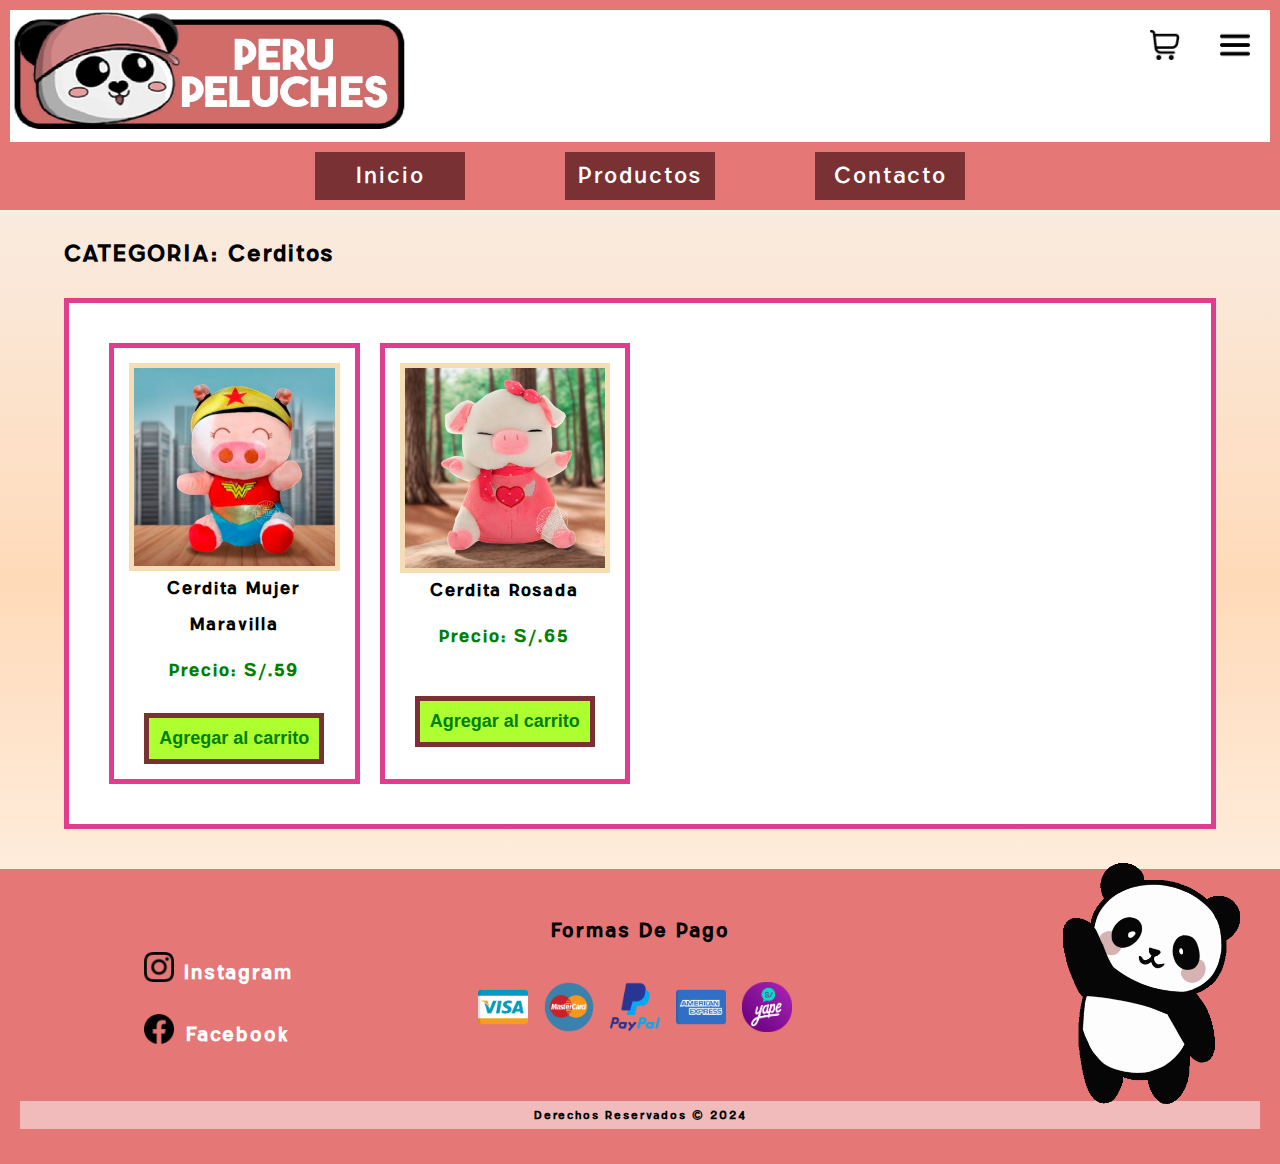
<file: Proyecto-WEB-main/proyect-web/html/productos-CERDITOS.html>
<!DOCTYPE html>
<html>

<head>
    <title>Productos - Perú Peluches</title>
    <link rel="stylesheet" href="../css/estilo-productos.css">
    <link rel="stylesheet" href="../css/header-pagina.css">
    <link rel="stylesheet" href="../css/footer-pagina.css">
    <link rel="stylesheet" href="../css/Galeria-Productos.css">
</head>

<body>
    <header>
        <div class="header-orden">
            <div>
                <div>
                    <a href="../index.html"><img src="../imgs/logo-empresa.png" alt="Logo de la pagina" class="icon-logo"></a>
                </div>
            </div>
            <div class="opciones-header">
                <div>
                    <a href="carrito.html"><img src="../imgs/icons/carrito-de-compras.png"
                            alt="icono de carrito de compras" class="icon-carrito"></a>
                </div>
                <div class="btn-menu-lateral">
                    <label for="btn-menu-lateral" class="label-menu-lateral"><img src="../imgs/icons/categorias.png"
                            alt="icono para mostrar el menu lateral" class="icon-categorias"></label>
                </div>
            </div>
        </div>
    </header>
    <div class="capa-menu-lateral">
        <input type="checkbox" id="btn-menu-lateral">
        <div class="container-menu-lateral">
            <div class="opciones-menu-lateral">
                <label for="btn-menu-lateral" class="cerrar-menu-lateral"><img src="../imgs/icons/x-cerrar.png"
                        alt="icono para cerrar menu lateral" class="icon-cerrar"></label>
                <nav>
                    <a href="../index.html">Inicio</a>
                    <a href="productos-01.html">Productos</a>
                    <div class="menu-categorias">
                        <a>Categorías</a>
                        <ul class="opciones-menu-categorias">
                            <li><a href="productos-BT21.html">BT21</a></li>
                            <li><a href="productos-CERDITOS.html">Cerditos</a></li>
                            <li><a href="productos-DISNEY.html">Disney</a></li>
                            <li><a href="productos-POKEMON.html">Pokemon</a></li>
                            <li><a href="productos-SERIES-ANIMADAS.html">Series
                                    Animadas</a>
                            </li>
                        </ul>
                    </div>
                    <a href="contacto.html">Contacto</a>
                </nav>
                </nav>
            </div>
        </div>
    </div>
    <br>
    <div class="opciones">
        <nav>
            <a href="../index.html">Inicio</a>
            <a href="productos-01.html">Productos</a>
            <a href="contacto.html">Contacto</a></li>
        </nav>
    </div>
    <main>
        <section class="body-pagina">
            <h2 id="pagina-categoria">CATEGORIA: Cerditos</h2>
            <section>
                <div id="contenedor-productos" class="Galeria-Productos">
                    
                </div>
            </section>
    </main>
    <script src="../js/productos.js"></script>
</body>
<footer>
    <div class="container-info-footer">
        <div class="container-redes">
            <nav>
                <a href="https://www.instagram.com/perupeluches/?hl=es" target="_blank"><img
                        src="../imgs/icons/instagram.png">Instagram</a>
                <p></p>
                <a href="https://www.facebook.com/perupeluches/" target="_blank"><img
                        src="../imgs/icons/facebook.png">Facebook</a>
            </nav>
        </div>
        <div class="container-metodos-pago">
            <p>Formas De Pago</p>
            <ul>
                <li><img src="../imgs/icons/visa.png"></li>
                <li><img src="../imgs/icons/master-card.png"></li>
                <li><img src="../imgs/icons/paypal.png"></li>
                <li><img src="../imgs/icons/american-express.png"></li>
                <li><img src="../imgs/icons/Yape.png"></li>
            </ul>
        </div>
        <div class="animacion-saludo">
            <img src="../vids/gifs/panda-saludo.gif" alt="animacion panda saludando">
        </div>
    </div>
    <br>
    <div class="derechos-reservados">
        <p><small class="center-text"><b>Derechos Reservados © 2024</b></small></p>
    </div>
</footer>

</html>
</file>
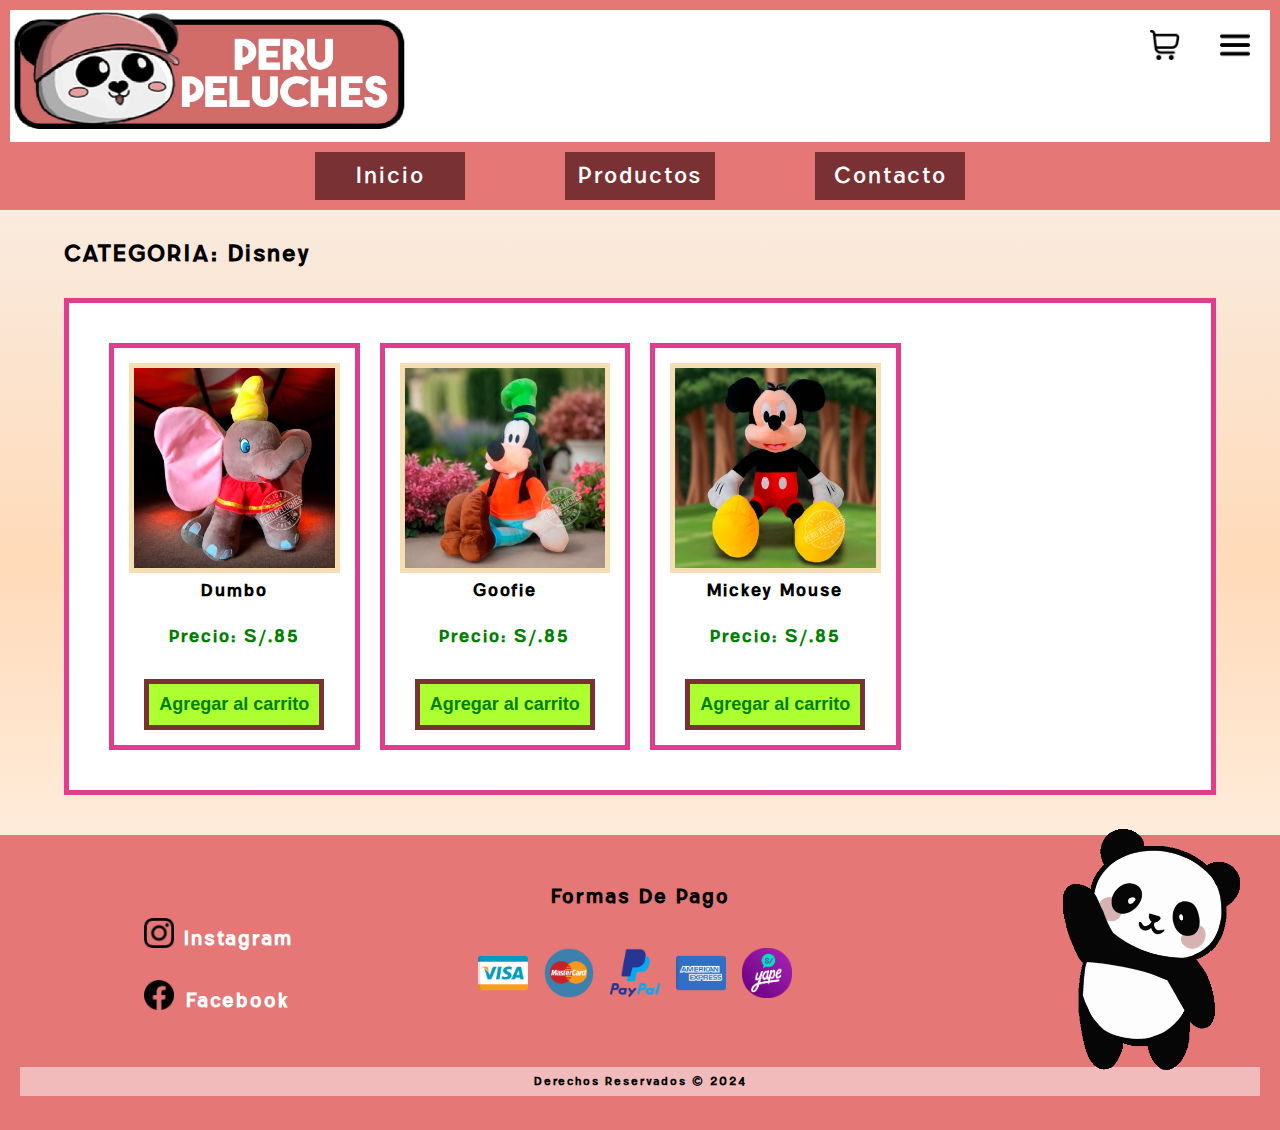
<file: Proyecto-WEB-main/proyect-web/html/productos-DISNEY.html>
<!DOCTYPE html>
<html>

<head>
    <title>Productos - Perú Peluches</title>
    <link rel="stylesheet" href="../css/estilo-productos.css">
    <link rel="stylesheet" href="../css/header-pagina.css">
    <link rel="stylesheet" href="../css/footer-pagina.css">
    <link rel="stylesheet" href="../css/Galeria-Productos.css">
</head>

<body>
    <header>
        <div class="header-orden">
            <div>
                <div>
                    <a href="../index.html"><img src="../imgs/logo-empresa.png" alt="Logo de la pagina" class="icon-logo"></a>
                </div>
            </div>
            <div class="opciones-header">
                <div>
                    <a href="carrito.html"><img src="../imgs/icons/carrito-de-compras.png"
                            alt="icono de carrito de compras" class="icon-carrito"></a>
                </div>
                <div class="btn-menu-lateral">
                    <label for="btn-menu-lateral" class="label-menu-lateral"><img src="../imgs/icons/categorias.png"
                            alt="icono para mostrar el menu lateral" class="icon-categorias"></label>
                </div>
            </div>
        </div>
    </header>
    <div class="capa-menu-lateral">
        <input type="checkbox" id="btn-menu-lateral">
        <div class="container-menu-lateral">
            <div class="opciones-menu-lateral">
                <label for="btn-menu-lateral" class="cerrar-menu-lateral"><img src="../imgs/icons/x-cerrar.png"
                        alt="icono para cerrar menu lateral" class="icon-cerrar"></label>
                <nav>
                    <a href="../index.html">Inicio</a>
                    <a href="productos-01.html">Productos</a>
                    <div class="menu-categorias">
                        <a>Categorías</a>
                        <ul class="opciones-menu-categorias">
                            <li><a href="productos-BT21.html">BT21</a></li>
                            <li><a href="productos-CERDITOS.html">Cerditos</a></li>
                            <li><a href="productos-DISNEY.html">Disney</a></li>
                            <li><a href="productos-POKEMON.html">Pokemon</a></li>
                            <li><a href="productos-SERIES-ANIMADAS.html">Series
                                    Animadas</a>
                            </li>
                        </ul>
                    </div>
                    <a href="contacto.html">Contacto</a>
                </nav>
                </nav>
            </div>
        </div>
    </div>
    <br>
    <div class="opciones">
        <nav>
            <a href="../index.html">Inicio</a>
            <a href="productos-01.html">Productos</a>
            <a href="contacto.html">Contacto</a></li>
        </nav>
    </div>
    <main>
        <section class="body-pagina">
            <h2 id="pagina-categoria">CATEGORIA: Disney</h2>
            <section>
                <div id="contenedor-productos" class="Galeria-Productos">
                    
                </div>
            </section>
    </main>
    <script src="../js/productos.js"></script>
</body>
<footer>
    <div class="container-info-footer">
        <div class="container-redes">
            <nav>
                <a href="https://www.instagram.com/perupeluches/?hl=es" target="_blank"><img
                        src="../imgs/icons/instagram.png">Instagram</a>
                <p></p>
                <a href="https://www.facebook.com/perupeluches/" target="_blank"><img
                        src="../imgs/icons/facebook.png">Facebook</a>
            </nav>
        </div>
        <div class="container-metodos-pago">
            <p>Formas De Pago</p>
            <ul>
                <li><img src="../imgs/icons/visa.png"></li>
                <li><img src="../imgs/icons/master-card.png"></li>
                <li><img src="../imgs/icons/paypal.png"></li>
                <li><img src="../imgs/icons/american-express.png"></li>
                <li><img src="../imgs/icons/Yape.png"></li>
            </ul>
        </div>
        <div class="animacion-saludo">
            <img src="../vids/gifs/panda-saludo.gif" alt="animacion panda saludando">
        </div>
    </div>
    <br>
    <div class="derechos-reservados">
        <p><small class="center-text"><b>Derechos Reservados © 2024</b></small></p>
    </div>
</footer>

</html>
</file>
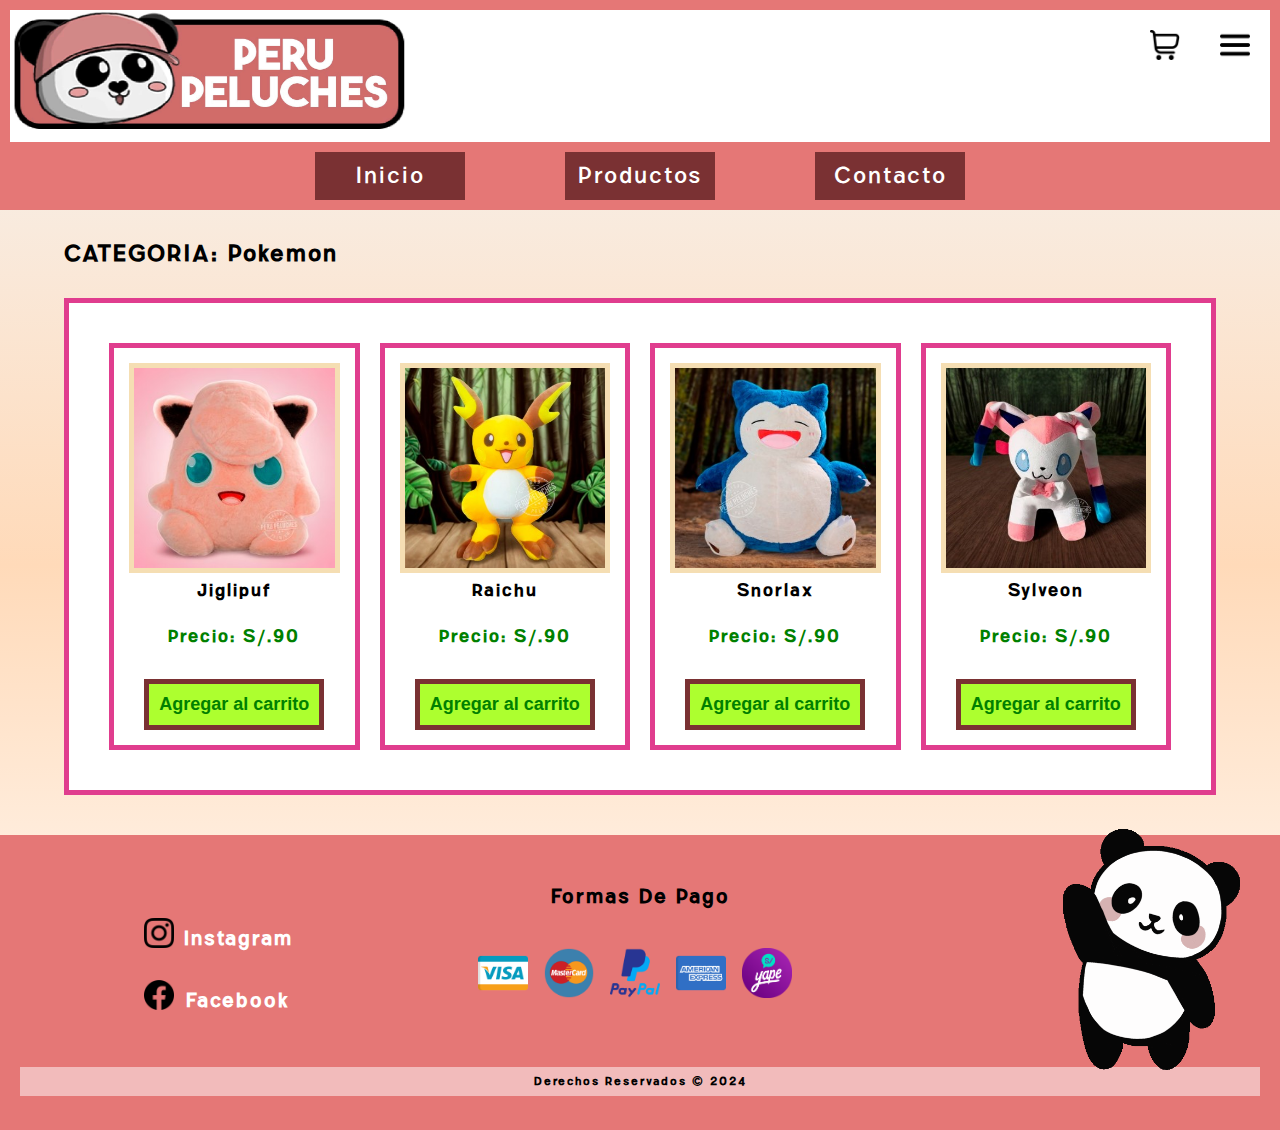
<file: Proyecto-WEB-main/proyect-web/html/productos-POKEMON.html>
<!DOCTYPE html>
<html>

<head>
    <title>Productos - Perú Peluches</title>
    <link rel="stylesheet" href="../css/estilo-productos.css">
    <link rel="stylesheet" href="../css/header-pagina.css">
    <link rel="stylesheet" href="../css/footer-pagina.css">
    <link rel="stylesheet" href="../css/Galeria-Productos.css">
</head>

<body>
    <header>
        <div class="header-orden">
            <div>
                <div>
                    <a href="../index.html"><img src="../imgs/logo-empresa.png" alt="Logo de la pagina" class="icon-logo"></a>
                </div>
            </div>
            <div class="opciones-header">
                <div>
                    <a href="carrito.html"><img src="../imgs/icons/carrito-de-compras.png"
                            alt="icono de carrito de compras" class="icon-carrito"></a>
                </div>
                <div class="btn-menu-lateral">
                    <label for="btn-menu-lateral" class="label-menu-lateral"><img src="../imgs/icons/categorias.png"
                            alt="icono para mostrar el menu lateral" class="icon-categorias"></label>
                </div>
            </div>
        </div>
    </header>
    <div class="capa-menu-lateral">
        <input type="checkbox" id="btn-menu-lateral">
        <div class="container-menu-lateral">
            <div class="opciones-menu-lateral">
                <label for="btn-menu-lateral" class="cerrar-menu-lateral"><img src="../imgs/icons/x-cerrar.png"
                        alt="icono para cerrar menu lateral" class="icon-cerrar"></label>
                <nav>
                    <a href="../index.html">Inicio</a>
                    <a href="productos-01.html">Productos</a>
                    <div class="menu-categorias">
                        <a>Categorías</a>
                        <ul class="opciones-menu-categorias">
                            <li><a href="productos-BT21.html">BT21</a></li>
                            <li><a href="productos-CERDITOS.html">Cerditos</a></li>
                            <li><a href="productos-DISNEY.html">Disney</a></li>
                            <li><a href="productos-POKEMON.html">Pokemon</a></li>
                            <li><a href="productos-SERIES-ANIMADAS.html">Series
                                    Animadas</a>
                            </li>
                        </ul>
                    </div>
                    <a href="contacto.html">Contacto</a>
                </nav>
                </nav>
            </div>
        </div>
    </div>
    <br>
    <div class="opciones">
        <nav>
            <a href="../index.html">Inicio</a>
            <a href="productos-01.html">Productos</a>
            <a href="contacto.html">Contacto</a></li>
        </nav>
    </div>
    <main>
        <section class="body-pagina">
            <h2 id="pagina-categoria">CATEGORIA: Pokemon</h2>
            <section>
                <div id="contenedor-productos" class="Galeria-Productos">
                    
                </div>
            </section>
    </main>
    <script src="../js/productos.js"></script>
</body>
<footer>
    <div class="container-info-footer">
        <div class="container-redes">
            <nav>
                <a href="https://www.instagram.com/perupeluches/?hl=es" target="_blank"><img
                        src="../imgs/icons/instagram.png">Instagram</a>
                <p></p>
                <a href="https://www.facebook.com/perupeluches/" target="_blank"><img
                        src="../imgs/icons/facebook.png">Facebook</a>
            </nav>
        </div>
        <div class="container-metodos-pago">
            <p>Formas De Pago</p>
            <ul>
                <li><img src="../imgs/icons/visa.png"></li>
                <li><img src="../imgs/icons/master-card.png"></li>
                <li><img src="../imgs/icons/paypal.png"></li>
                <li><img src="../imgs/icons/american-express.png"></li>
                <li><img src="../imgs/icons/Yape.png"></li>
            </ul>
        </div>
        <div class="animacion-saludo">
            <img src="../vids/gifs/panda-saludo.gif" alt="animacion panda saludando">
        </div>
    </div>
    <br>
    <div class="derechos-reservados">
        <p><small class="center-text"><b>Derechos Reservados © 2024</b></small></p>
    </div>
</footer>

</html>
</file>
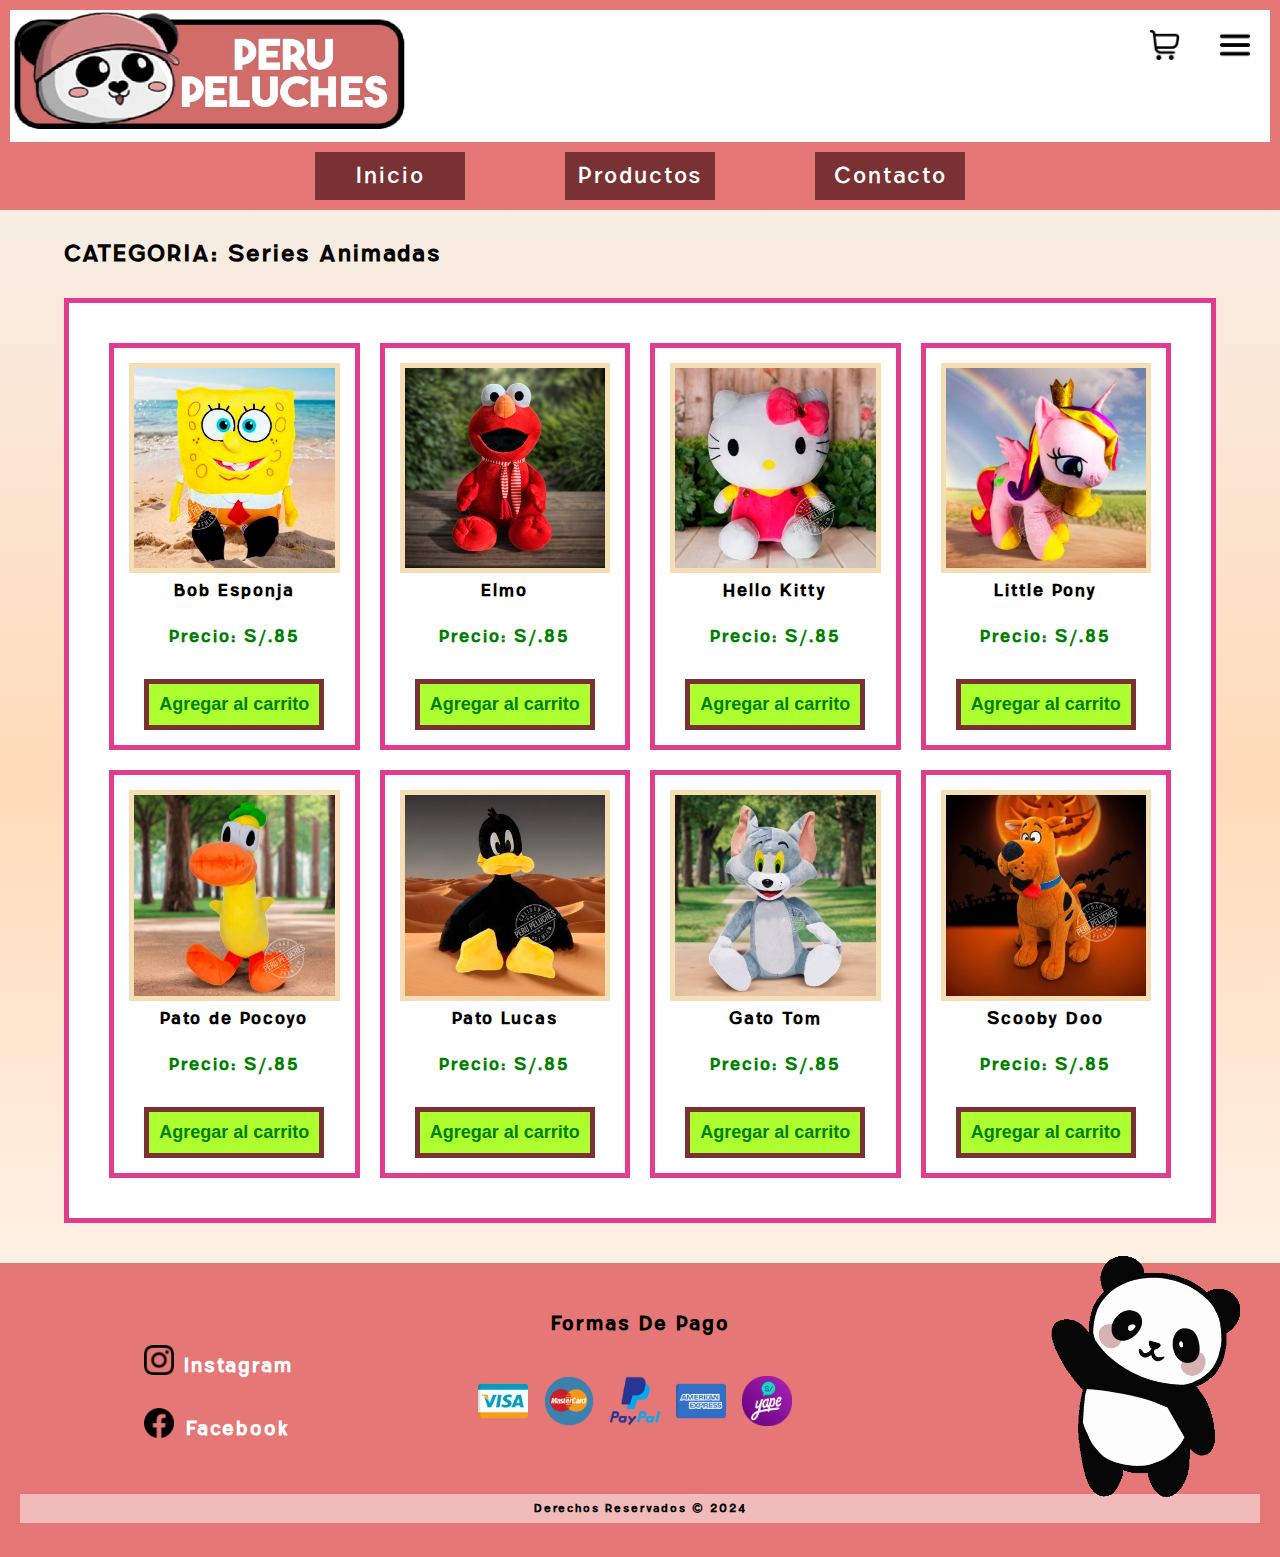
<file: Proyecto-WEB-main/proyect-web/html/productos-SERIES-ANIMADAS.html>
<!DOCTYPE html>
<html>

<head>
    <title>Productos - Perú Peluches</title>
    <link rel="stylesheet" href="../css/estilo-productos.css">
    <link rel="stylesheet" href="../css/header-pagina.css">
    <link rel="stylesheet" href="../css/footer-pagina.css">
    <link rel="stylesheet" href="../css/Galeria-Productos.css">
</head>

<body>
    <header>
        <div class="header-orden">
            <div>
                <div>
                    <a href="../index.html"><img src="../imgs/logo-empresa.png" alt="Logo de la pagina" class="icon-logo"></a>
                </div>
            </div>
            <div class="opciones-header">
                <div>
                    <a href="carrito.html"><img src="../imgs/icons/carrito-de-compras.png"
                            alt="icono de carrito de compras" class="icon-carrito"></a>
                </div>
                <div class="btn-menu-lateral">
                    <label for="btn-menu-lateral" class="label-menu-lateral"><img src="../imgs/icons/categorias.png"
                            alt="icono para mostrar el menu lateral" class="icon-categorias"></label>
                </div>
            </div>
        </div>
    </header>
    <div class="capa-menu-lateral">
        <input type="checkbox" id="btn-menu-lateral">
        <div class="container-menu-lateral">
            <div class="opciones-menu-lateral">
                <label for="btn-menu-lateral" class="cerrar-menu-lateral"><img src="../imgs/icons/x-cerrar.png"
                        alt="icono para cerrar menu lateral" class="icon-cerrar"></label>
                <nav>
                    <a href="../index.html">Inicio</a>
                    <a href="productos-01.html">Productos</a>
                    <div class="menu-categorias">
                        <a>Categorías</a>
                        <ul class="opciones-menu-categorias">
                            <li><a href="productos-BT21.html">BT21</a></li>
                            <li><a href="productos-CERDITOS.html">Cerditos</a></li>
                            <li><a href="productos-DISNEY.html">Disney</a></li>
                            <li><a href="productos-POKEMON.html">Pokemon</a></li>
                            <li><a href="productos-SERIES-ANIMADAS.html">Series
                                    Animadas</a>
                            </li>
                        </ul>
                    </div>
                    <a href="contacto.html">Contacto</a>
                </nav>
                </nav>
            </div>
        </div>
    </div>
    <br>
    <div class="opciones">
        <nav>
            <a href="../index.html">Inicio</a>
            <a href="productos-01.html">Productos</a>
            <a href="contacto.html">Contacto</a></li>
        </nav>
    </div>
    <main>
        <section class="body-pagina">
            <h2 id="pagina-categoria">CATEGORIA: Series Animadas</h2>
            <section>
                <div id="contenedor-productos" class="Galeria-Productos">
                    
                </div>
            </section>
    </main>
    <script src="../js/productos.js"></script>
</body>
<footer>
    <div class="container-info-footer">
        <div class="container-redes">
            <nav>
                <a href="https://www.instagram.com/perupeluches/?hl=es" target="_blank"><img
                        src="../imgs/icons/instagram.png">Instagram</a>
                <p></p>
                <a href="https://www.facebook.com/perupeluches/" target="_blank"><img
                        src="../imgs/icons/facebook.png">Facebook</a>
            </nav>
        </div>
        <div class="container-metodos-pago">
            <p>Formas De Pago</p>
            <ul>
                <li><img src="../imgs/icons/visa.png"></li>
                <li><img src="../imgs/icons/master-card.png"></li>
                <li><img src="../imgs/icons/paypal.png"></li>
                <li><img src="../imgs/icons/american-express.png"></li>
                <li><img src="../imgs/icons/Yape.png"></li>
            </ul>
        </div>
        <div class="animacion-saludo">
            <img src="../vids/gifs/panda-saludo.gif" alt="animacion panda saludando">
        </div>
    </div>
    <br>
    <div class="derechos-reservados">
        <p><small class="center-text"><b>Derechos Reservados © 2024</b></small></p>
    </div>
</footer>

</html>
</file>
<file: Proyecto-WEB-main/proyect-web/css/estilo-index.css>
/*Estilo section*/
.body-pagina {
    margin-left: 5%;
    margin-right: 5%;
}

.inicio-body h2 {
    font-size: 150%;
    margin: auto;
    background-color: rgba(229, 119, 118, 255);
    color: white;
    width: 400px;
    text-align: center;
    margin-top: 50px;
    margin-bottom: 50px;
    border-radius: 15%;

}

.inicio-body p {
    font-size: 125%;
    text-align: justify;
}

/*estilo imagenes de referencia*/
.img-container-inicio-bienvenido {
    width: auto;
    height: 400px;
}

.img-container-inicio-bienvenido img {
    width: 100%;
    height: 400px;
    object-fit: cover;
}

.img-container-inicio-envios {
    width: auto;
    height: 400px;
}

.img-container-inicio-envios img {
    width: 100%;
    height: auto;
    object-fit: cover;
}
</file>
<file: Proyecto-WEB-main/proyect-web/css/header-pagina.css>
/*Estilo Body*/
@font-face {
    font-family: 'FuentePersonalizada';
    src: url('../fuente-letra/Parallone-Regular.otf');
}

body {
    font-family: 'FuentePersonalizada';
    margin: 0;
    letter-spacing: 2px;
    line-height: 2;
    background: linear-gradient(to bottom, whitesmoke, peachpuff, white);
}

/*Estilo header*/
header {
    position: fixed;
    width: 100%;
    background-color: white;
    border: 10px solid rgba(229, 119, 118, 255);
    z-index: 2;
}

.header-orden {
    display: flex;
    justify-content: space-between;
}

.opciones-header {
    display: flex;
}

/*Estilo icons*/
.icon-logo {
    width: 400px;
    height: 120px;
    margin: 0px;
    text-align: center;
    display: inline-block;
    background-color: white;
}

.icon-carrito {
    padding: 20px;
    width: 70px;
    height: auto;
    float: right;
}

.icon-categorias {
    padding: 20px;
    width: 70px;
    height: auto;
    float: right;
    margin: auto;
}

.icon-cerrar {
    padding: 10px;
    width: 70px;
    height: auto;
    float: right;
    top: 0;
}

/*Estilo menu lateral*/
#btn-menu-lateral {
    display: none;
}

#btn-menu-lateral:checked~.container-menu-lateral {
    opacity: 1;
    visibility: visible;
}

.container-menu-lateral {
    display: flex;
    justify-content: flex-end;
    position: fixed;
    background-color: rgb(0, 0, 0, 0.500);
    width: 100%;
    height: 100vh;
    top: 0;
    opacity: 0;
    visibility: hidden;
    transition: none;
    z-index: 3;
}

.opciones-menu-lateral {
    background-color: white;
    border-left: 5px solid rgba(229, 119, 118, 255);
    width: 100%;
    max-width: 350px;
    height: 100vh;
    transition: none;
}

.opciones-menu-lateral nav {
    padding-top: 80px;
}

.opciones-menu-lateral nav a {
    display: block;
    text-decoration: none;
    padding: 20px;
    color: black;
    font-size: large;
    font-weight: bold;
}

.opciones-menu-lateral nav a:hover {
    background-color: rgb(255, 218, 246);
    border-left: 5px solid rgb(224, 61, 142);
    margin-left: 10px;
}

.container-menu-lateral label {
    position: absolute;
    right: 0px;
}

.opciones-menu-categorias {
    display: none;
    list-style: none;
    padding-left: 10px;
}

.opciones-menu-categorias li {
    margin-top: 5px;
    margin-left: 30px;
}

.menu-categorias:hover .opciones-menu-categorias {
    display: block;
}

li a[href*="categorias"] {
    color: violet;
    text-shadow: 2px 1px black;
}

/*Estilo opciones*/
.opciones {
    margin-top: 110px;
    background-color: rgba(229, 119, 118, 255);
    border-top: 10px solid rgba(229, 119, 118, 255);
    border-bottom: 10px solid rgba(229, 119, 118, 255);
}

.opciones nav {
    display: flex;
    gap: 100px;
    justify-content: center;
}

.opciones nav a {
    text-decoration: none;
    width: 150px;
    background-color: rgb(122, 49, 51);
    color: white;
    font-size: 150%;
    text-align: center;
}
</file>
<file: Proyecto-WEB-main/proyect-web/css/footer-pagina.css>
* {
    box-sizing: border-box;
}

footer {
    margin-top: 40px;
    background-color: rgba(229, 119, 118, 255);
    width: 100%;
    text-align: center;
    bottom: 0;
    width: 100%;
    color: white;
    padding: 20px;
}

.container-info-footer {
    display: flex;
    justify-content: space-between;
    width: 100%;
    grid-gap: 10px;
    text-align: left;
    text-justify: auto;
}

.container-info-footer div {
    flex: 1;
    text-align: center;
    width: 200px;
    display: flex;
    flex-direction: column;
    justify-content: center;
    align-items: center;
}

.container-info-footer nav {
    width: auto;
    height: 40px;
}

.container-redes a {
    padding: 10px;
    color: white;
    font-weight: bold;
    text-decoration: none;
    font-size: 130%;
}

.container-redes a:hover {
    color: rgb(224, 61, 142);
    text-shadow: 2px 2px black;
}

.container-info-footer p {
    font-weight: bold;
    font-size: 130%;
    text-align: center;
}

.container-redes img {
    width: 30px;
    height: 30px;
    float: left;
}

.animacion-saludo {
    position: relative;
}

.animacion-saludo img {
    position: absolute;
    right: 0;
    width: 60%;
    transform: translateY(5%);
}

.container-metodos-pago {
    color: black;
    font-weight: bold;
}

.container-metodos-pago ul {
    list-style-type: none;
    padding: 0;
    margin: 10px;
}

.container-metodos-pago li {
    display: inline-block;
    margin-right: 10px;
}

.container-metodos-pago img {
    width: 50px;
    height: auto;
}

.derechos-reservados {
    background-color: rgba(255, 255, 255, 0.5);
}

.derechos-reservados p {
    font-size: 90%;
    color: black;
    font-weight: bold;
}
</file>
<file: Proyecto-WEB-main/proyect-web/css/Galeria-Productos.css>
.Galeria-Productos {
    display: grid;
    grid-template-columns: repeat(auto-fill, minmax(250px, 1fr));
    grid-gap: 20px;
    padding: 40px;
    background-color: white;
    border: 5px solid rgb(224, 61, 142);
}

.Galeria-Productos div {
    display: flex;
    flex-direction: column;
    justify-content: center;
    align-items: center;
    padding: 15px;
    border: 5px solid rgb(224, 61, 142);
    box-sizing: border-box;
}

.Galeria-Productos a {
    text-decoration: none;
    color: black;
    height: auto;
}

.Galeria-Productos img {
    clip-path: polygon(4);
    object-fit: cover;
    width: 100%;
    transition: transform 0.5s ease;
    border: 5px solid wheat;
    box-sizing: border-box;
}

/*efecto de zoom sutil al poner el cursor sobre la imagen de un producto*/
.Galeria-Productos img:hover {
    box-shadow: 0 10px 20px rgba(0, 0, 0, 0.20);
    transform: scale(1.05);
}

.Galeria-Productos h4 {
    margin-top: 10px;
    font-size: large;
    font-weight: bold;
    color: green;
}

.Galeria-Productos h3 {
    text-align: center;
    margin-top: 0px;
    margin-bottom: 0px;
    font-size: large;
    font-weight: bold;
}

.Galeria-Productos p {
    text-align: center;
    margin-top: 0px;
    margin-bottom: 0px;
    font-size: large;
    font-weight: bold;
}

.Galeria-Productos button {
    background-color: greenyellow;
    border: 5px solid rgb(122, 49, 51);
    margin: auto;
    display: block;
    padding: 10px;
    color: green;
    font-size: large;
    font-weight: bold;
    cursor: pointer;
}
</file>
<file: Proyecto-WEB-main/proyect-web/css/estilo-carrito.css>
body {
    font-family: Arial, sans-serif;
    margin: 0;
    padding: 0;
}


.carrito-productos {
    display: flex;
    flex-direction: column;
    align-items: center;
    padding: 20px;
}

.carrito-item {
    display: flex;
    align-items: center;
    gap: 15px;
    margin-bottom: 20px;
    border: 1px solid #ccc;
    padding: 15px;
    width: 80%;
    border-radius: 5px;
    background-color: #f9f9f9;
}

.carrito-item img {
    width: 60px;
    height: 60px;
    border-radius: 5px;
}

.carrito-detalles {
    flex-grow: 1;
    display: flex;
    flex-direction: column;
    gap: 5px;
}

.carrito-titulo {
    font-size: 16px;
    font-weight: bold;
    margin: 0;
}

.carrito-cantidad, 
.carrito-precio, 
.carrito-subtotal {
    font-size: 14px;
    margin: 0;
}

button.eliminar-producto {
    padding: 10px 20px;
    background-color: #dc3545;
    color: #fff;
    border: none;
    border-radius: 5px;
    cursor: pointer;
    transition: background-color 0.3s ease;
}

button.eliminar-producto:hover {
    background-color: #b02a37;
}


.carrito-resumen {
    display: flex;
    flex-direction: column;
    align-items: center; /* Centra horizontalmente */
    justify-content: center; /* Centra verticalmente si es necesario */
    margin-top: 20px;
    gap: 10px; /* Espaciado entre elementos */
    padding: 15px;
    border: 1px solid #ccc;
    border-radius: 5px;
    background-color: #f9f9f9;
    width: 80%; /* Ajusta según sea necesario */
    margin-left: auto; /* Centra horizontalmente con margin */
    margin-right: auto; /* Centra horizontalmente con margin */
}

.carrito-resumen h2 {
    font-size: 18px;
    margin: 0;
}

.carrito-resumen button {
    padding: 10px 20px;
    background-color: #007bff;
    color: #fff;
    border: none;
    border-radius: 5px;
    cursor: pointer;
    transition: background-color 0.3s ease;
}

.carrito-resumen button:hover {
    background-color: #0056b3;
}
</file>
<file: Proyecto-WEB-main/proyect-web/css/estilo-contacto.css>
.body-pagina {
    margin-left: 5%;
    margin-right: 5%;
}

.contacto-body h2 {
    font-size: 150%;
    margin: auto;
    background-color: rgba(229, 119, 118, 255);
    color: white;
    width: 400px;
    text-align: center;
    margin-top: 50px;
    margin-bottom: 50px;
    border-radius: 15%;

}

.contacto-body p {
    font-size: 125%;
    text-align: justify;
}

.contacto-body form{
    font-size: large;
    background-color: rgba(255, 255, 255, 0.5);
    padding: 20px;  
}

.container-email-directo {
    border: 10px solid rgb(122, 49, 51);
    display: flex;
    justify-content: space-between;
    align-items: flex-start;
    padding: 20px;
}

.info-email {
    flex: 1;
    margin-right: 20px;
}

.container-img-email {
    flex: 0 0 30%;
    display: flex;
    justify-content: center;
    align-items: center;
}

.container-img-email img {
    max-width: 100%;
    height: auto;
}

.Area-Mensaje-contacto textarea {
    width: 100%;
    height: 200px;
}

.ubicacion-mapa {
    margin-left: 10%;
    margin-right: 10%;
    background-color: rgb(122, 49, 51);
    height: 500px;
    display: flex;
    justify-content: center;
    align-items: center;
}

.ubicacion-mapa iframe {
    padding: 10px;
    width: 98%;
    height: 100%;
}
</file>
<file: Proyecto-WEB-main/proyect-web/css/estilo-login.css>
*{
    margin: 0;
    padding: 0;
    box-sizing: border-box;
    text-decoration: none;
    font-family: 'Roboto', sans-serif;
}

body{
    background-image: url(http://127.0.0.1:5500/proyect-web/imgs/refencias/bienvenido.jpg);
    background-size: cover;
    background-repeat: no-repeat;
    background-position: center;
    background-attachment: fixed;
}

main{
    width: 100%;
    padding: 20px;
    margin: auto;
    margin-top: 100px;
}

.contenedor__todo{
    width: 100%;
    max-width: 800px;
    margin: auto;
    position: relative;
}

.caja__trasera{
    width: 100%;
    padding: 10px 20px;
    display: flex;
    justify-content: center;
    -webkit-backdrop-filter: blur(10px);
    backdrop-filter: blur(10px);
    background-color: light brown
    ;

}

.caja__trasera div{
    margin: 100px 40px;
    color: white;
    transition: all 500ms;
}


.caja__trasera div p,
.caja__trasera button{
    margin-top: 30px;
}

.caja__trasera div h3{
    font-weight: 400;
    font-size: 26px;
}

.caja__trasera div p{
    font-size: 16px;
    font-weight: 300;
}

.caja__trasera button{
    padding: 10px 40px;
    border: 2px solid #fff;
    font-size: 14px;
    background: transparent;
    font-weight: 600;
    cursor: pointer;
    color: white;
    outline: none;
    transition: all 300ms;
}

.caja__trasera button:hover{
    background: #fff;
    color: pink;
}

/*Formularios*/

.contenedor__login-register{
    display: flex;
    align-items: center;
    width: 100%;
    max-width: 380px;
    position: relative;
    top: -185px;
    left: 10px;

    /*La transicion va despues del codigo JS*/
    transition: left 500ms cubic-bezier(0.175, 0.885, 0.320, 1.275);
}

.contenedor__login-register form{
    width: 100%;
    padding: 80px 20px;
    background: white;
    position: absolute;
    border-radius: 20px;
}

.contenedor__login-register form h2{
    font-size: 30px;
    text-align: center;
    margin-bottom: 20px;
    color: pink
    ;
}

.contenedor__login-register form input{
    width: 100%;
    margin-top: 20px;
    padding: 10px;
    border: none;
    background: #F2F2F2;
    font-size: 16px;
    outline: none;
}

.contenedor__login-register form button{
    padding: 10px 40px;
    margin-top: 40px;
    border: none;
    font-size: 14px;
    background: pink;
    font-weight: 600;
    cursor: pointer;
    color: white;
    outline: none;
}




.formulario__login{
    opacity: 1;
    display: block;
}
.formulario__register{
    display: none;
}



@media screen and (max-width: 850px){

    main{
        margin-top: 50px;
    }

    .caja__trasera{
        max-width: 350px;
        height: 300px;
        flex-direction: column;
        margin: auto;
    }

    .caja__trasera div{
        margin: 0px;
        position: absolute;
    }


    /*Formularios*/

    .contenedor__login-register{
        top: -10px;
        left: -5px;
        margin: auto;
    }

    .contenedor__login-register form{
        position: relative;
    }
}
</file>
<file: Proyecto-WEB-main/proyect-web/css/estilo-productos.css>
.body-pagina {
    margin-left: 5%;
    margin-right: 5%;
}

.productos-body {
    position: relative;
    z-index: 1;
    padding: 20px;
    text-align: center;
    box-sizing: border-box;
}

.productos-body h2 {
    font-size: 150%;
    margin: auto;
}

.productos-body h3 {
    font-size: 100%;
    margin: auto;
    background-color: rgba(251, 163, 220, 0.563);
    width: 600px;
    text-align: center;
    margin-bottom: 10px;
    border-radius: 25%;
}

/*Estilo del container y de la imagen para agregarle un fondo al texto*/
.container-fondo-texto-productos-txt-inicio {
    position: relative;
    width: 100%;
    margin: 0 auto;
    padding: 20px;
    box-sizing: border-box;
    border-radius: 5px;
}

.container-fondo-texto-productos-txt-inicio img {
    position: absolute;
    top: 0;
    left: 0;
    width: 100%;
    height: 100%;
    object-fit: cover;
    filter: blur(10px);
    z-index: -1;
    opacity: 0.7;
}
</file>
